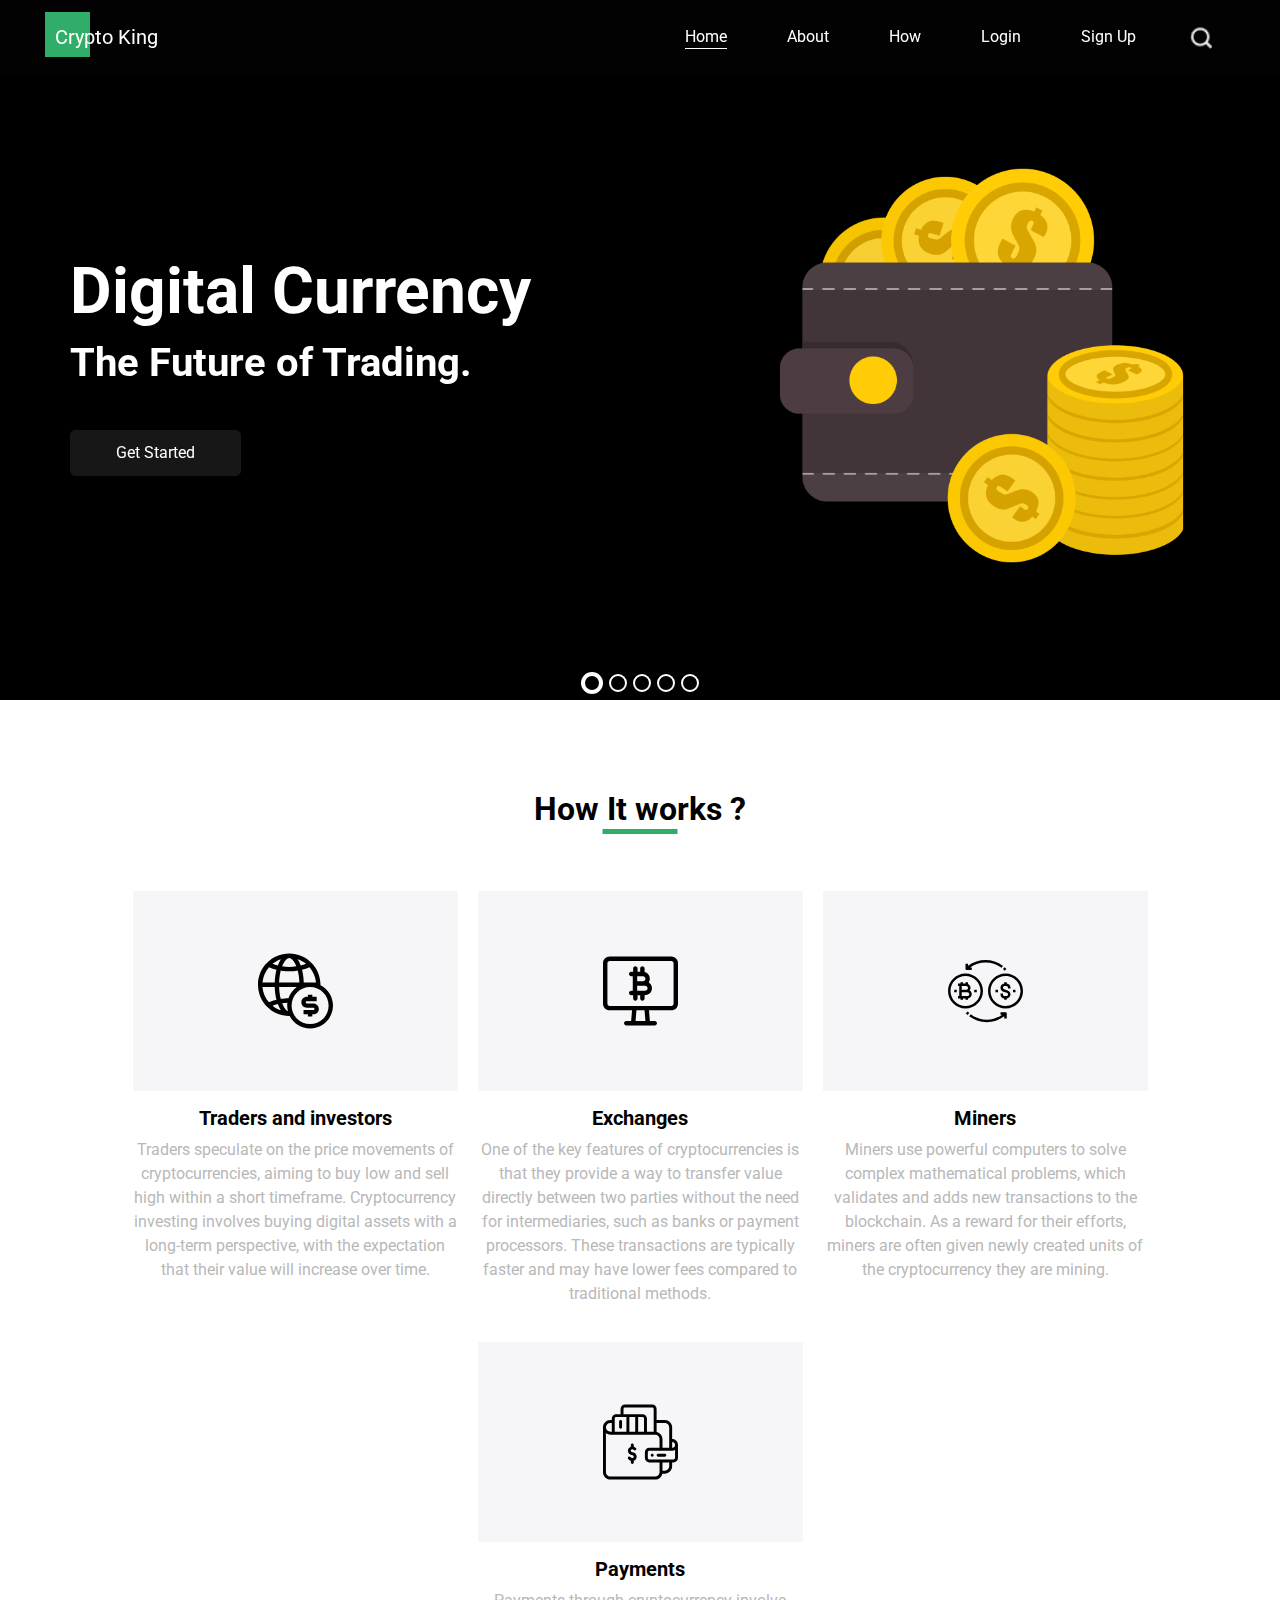
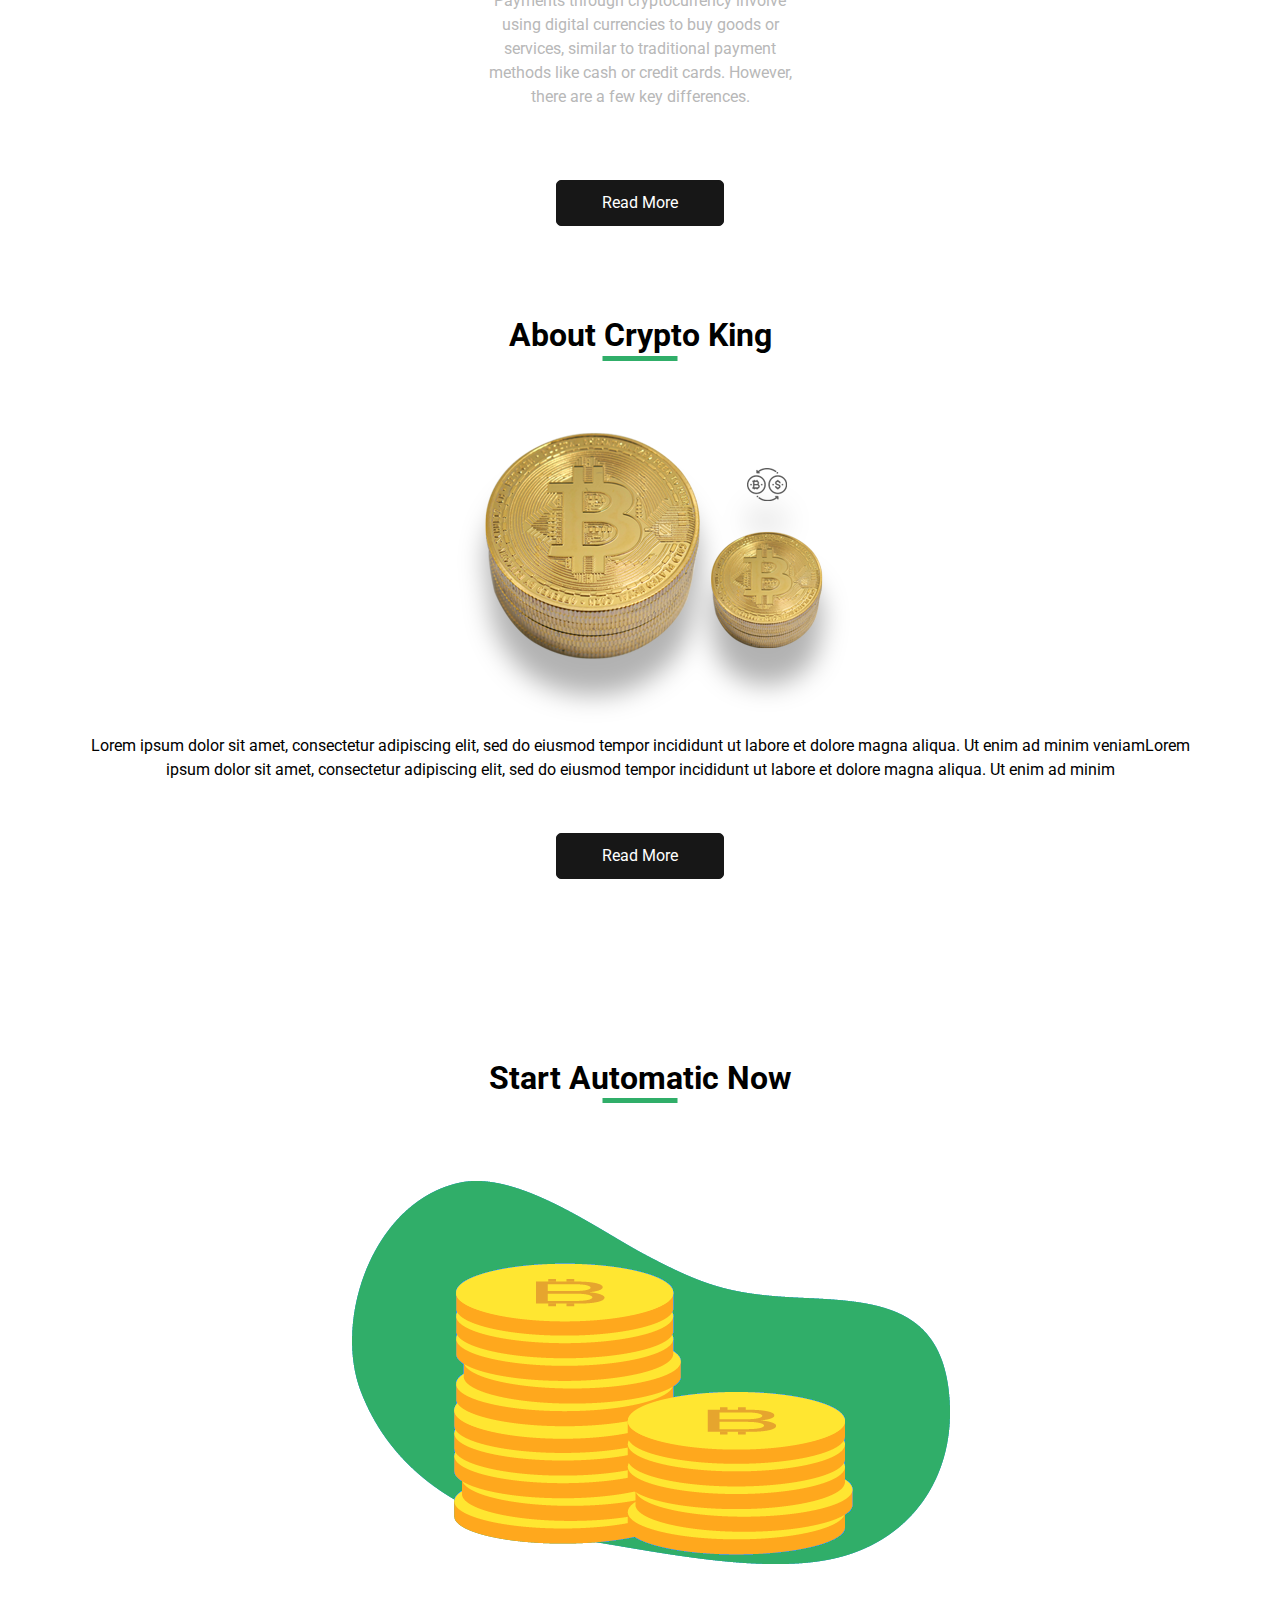
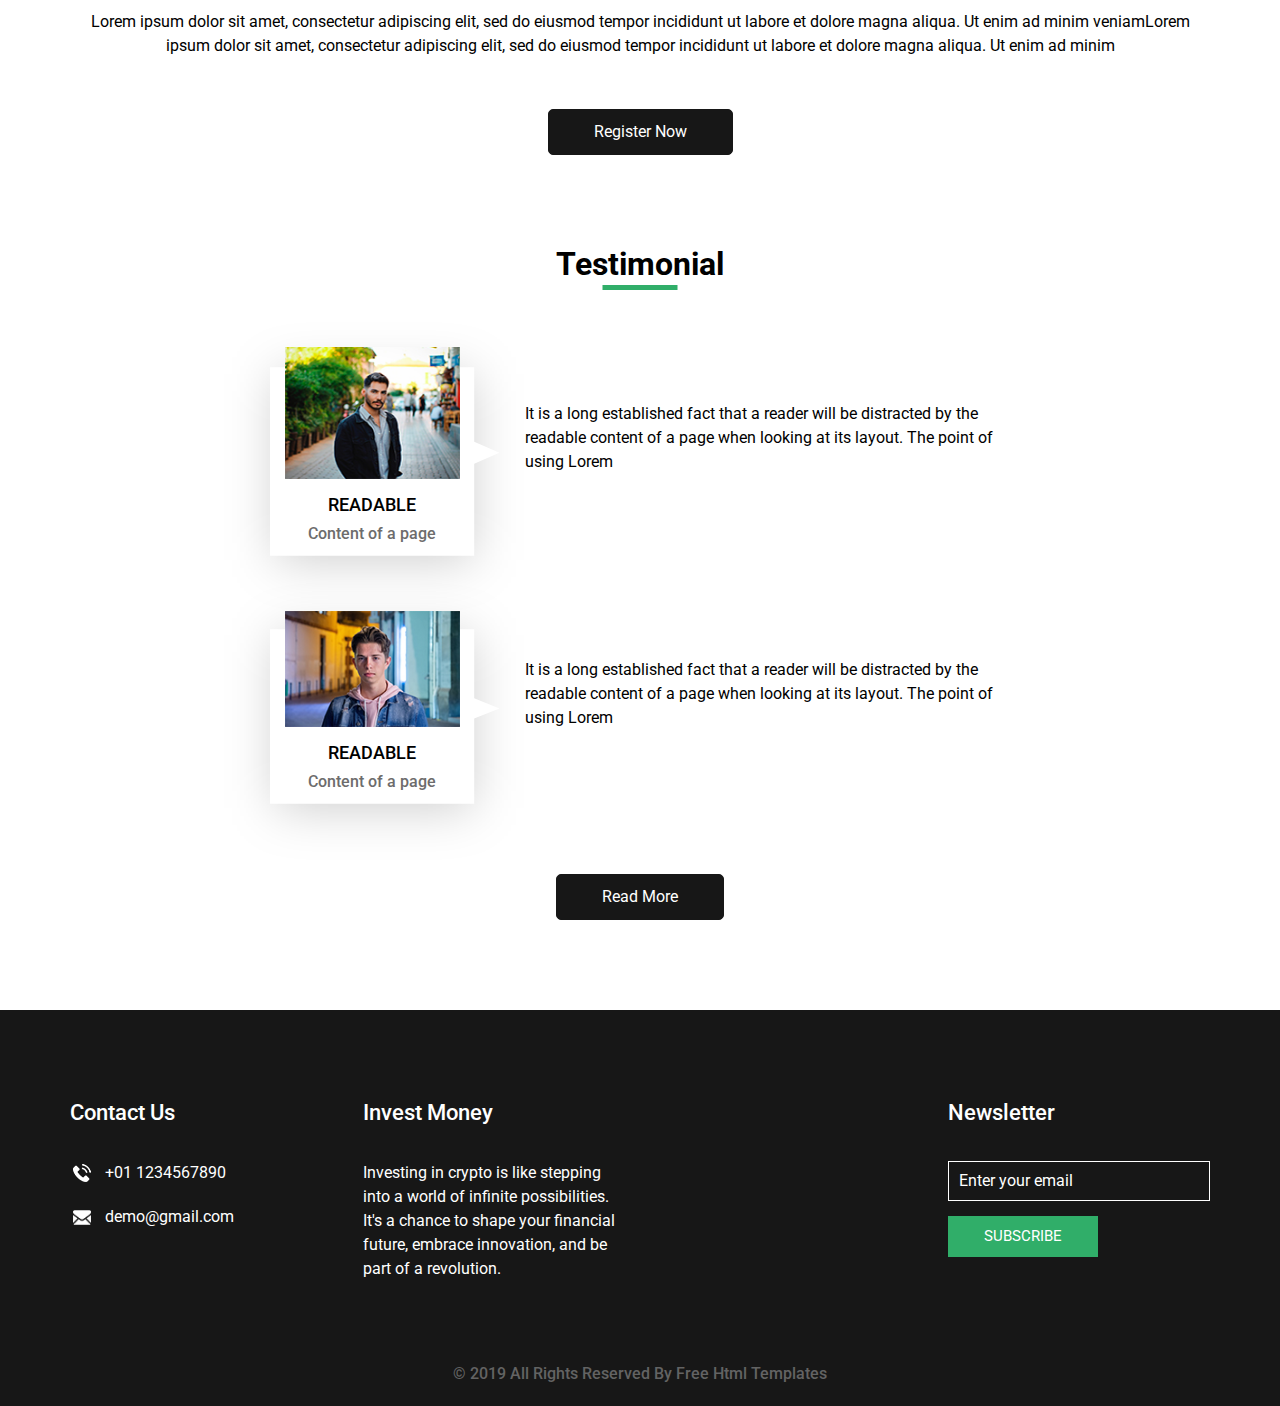
<file: index.html>
<!DOCTYPE html>
<html>

<head>
  <!-- Basic -->
  <meta charset="utf-8" />
  <meta http-equiv="X-UA-Compatible" content="IE=edge" />
  <!-- Mobile Metas -->
  <meta name="viewport" content="width=device-width, initial-scale=1, shrink-to-fit=no" />
  <!-- Site Metas -->
  <meta name="keywords" content="" />
  <meta name="description" content="" />
  <meta name="author" content="" />

  <title>Crypto King</title>

  <!-- slider stylesheet -->
  <!-- slider stylesheet -->
  <link rel="stylesheet" type="text/css"
    href="https://cdnjs.cloudflare.com/ajax/libs/OwlCarousel2/2.3.4/assets/owl.carousel.min.css" />

  <!-- bootstrap core css -->
  <link rel="stylesheet" type="text/css" href="css/bootstrap.css" />

  <!-- fonts style -->
  <link href="https://fonts.googleapis.com/css?family=Roboto:400,700&display=swap" rel="stylesheet" />
  <!-- Custom styles for this template -->
  <link href="css/style.css" rel="stylesheet" />
  <!-- responsive style -->
  <link href="css/responsive.css" rel="stylesheet" />
  <style>
    canvas {
    display: block;
    position:absolute;
    top:0;
    left:10;
    margin-top: -250px;
    }</style>
</head>

<body>
    <canvas id="canvas">Canvas is not supported in your browser.</canvas>
    <canvas id="canvas2">Canvas is not supported in your browser.</canvas>
  <div class="hero_area">
    <!-- header section strats -->
    <header class="header_section">
      <div class="container-fluid">
        <nav class="navbar navbar-expand-lg custom_nav-container ">
          <a class="navbar-brand" href="index.html">
            <span>
              Crypto King
            </span>
          </a>
          <button class="navbar-toggler" type="button" data-toggle="collapse" data-target="#navbarSupportedContent"
            aria-controls="navbarSupportedContent" aria-expanded="false" aria-label="Toggle navigation">
            <span class="navbar-toggler-icon"></span>
          </button>

          <div class="collapse navbar-collapse" id="navbarSupportedContent">
            <div class="d-flex ml-auto flex-column flex-lg-row align-items-center">
              <ul class="navbar-nav  ">
                <li class="nav-item active">
                  <a class="nav-link" href="index.html">Home <span class="sr-only">(current)</span></a>
                </li>
                <li class="nav-item ">
                  <a class="nav-link" href="about.html"> About </a>
                </li>
                <li class="nav-item">
                  <a class="nav-link" href="how.html"> How </a>
                </li>
                <li class="nav-item">
                  <a class="nav-link" href="login.html"> Login</a>
                </li>
                <li class="nav-item">
                  <a class="nav-link" href="signup.html"> Sign Up</a>
                </li>
              </ul>
              <div class="user_option">
                <form class="form-inline my-2 my-lg-0 ml-0 ml-lg-4 mb-3 mb-lg-0">
                  <button class="btn  my-2 my-sm-0 nav_search-btn" type="submit"></button>
                </form>
              </div>
            </div>
          </div>
        </nav>
      </div>
    </header>
    <!-- end header section -->
    <!-- slider section -->
    <section class=" slider_section position-relative">
      <div id="carouselExampleIndicators" class="carousel slide" data-ride="carousel">
        <ol class="carousel-indicators">
          <li data-target="#carouselExampleIndicators" data-slide-to="0" class="active"></li>
          <li data-target="#carouselExampleIndicators" data-slide-to="1"></li>
          <li data-target="#carouselExampleIndicators" data-slide-to="2"></li>
          <li data-target="#carouselExampleIndicators" data-slide-to="3"></li>
          <li data-target="#carouselExampleIndicators" data-slide-to="4"></li>
        </ol>
      <div class="carousel-inner">
          <div class="carousel-item active">
            <div class="container">
              <div class="box">
                <div class="row">
                  <div class="col-md-7">
                    <div class="detail-box">
                      <div>
                        <h1>
                          Digital Currency
                        </h1>
                        <h2>
                          The Future of Trading.
                        </h2>
                        <div class="">
                          <a href="">
                            Get Started
                          </a>
                        </div>
                      </div>
                    </div>
                  </div>
                  <div class="col-md-5">
                    <div class="img-box">
                      <img src="images/pngwing.com.png" alt="" />
                    </div>
                  </div>
                </div>
              </div>
            </div>
          </div>
          <div class="carousel-item">
            <div class="container">
              <div class="box">
                <div class="row">
                  <div class="col-md-7">
                    <div class="detail-box">
                      <div>
                        <h1>
                          Digital Currency
                        </h1>
                        <h2>
                          Is Here.
                        </h2>
                        <div class="">
                          <a href="">
                            Get Started
                          </a>
                        </div>
                      </div>
                    </div>
                  </div>
                  <div class="col-md-5">
  <img src="images/slider-img.png" alt="" />
                  </div>
                </div>
              </div>
            </div>
          </div>
          <div class="carousel-item">
            <div class="container">
              <div class="box">
                <div class="row">
                  <div class="col-md-7">
                    <div class="detail-box">
                      <div>
                        <h1>
                          Digital Currency
                        </h1>
                        <h2>
                          Follow Or Lead!
                        </h2>
                        <div class="">
                          <a href="">
                            Get Started
                          </a>
                        </div>
                      </div>
                    </div>
                  </div>
                  <div class="col-md-5">
                    <div class="img-box">
                      <img src="images/slider-img.png" alt="" />
                    </div>
                  </div>
                </div>
              </div>
            </div>
          </div>
          <div class="carousel-item">
            <div class="container">
              <div class="box">
                <div class="row">
                  <div class="col-md-7">
                    <div class="detail-box">
                      <div>
                        <h1>
                          Digital Currency
                        </h1>
                        <h2>
                          The choise is in your hands.
                        </h2>
                        <div class="">
                          <a href="">
                            Get Started
                          </a>
                        </div>
                      </div>
                    </div>
                  </div>
                  <div class="col-md-5">
                    <div class="img-box">
                      <img src="images/slider-img.png" alt="" />
                    </div>
                  </div>
                </div>
              </div>
            </div>
          </div>
          <div class="carousel-item">
            <div class="container">
              <div class="box">
                <div class="row">
                  <div class="col-md-7">
                    <div class="detail-box">
                      <div>
                        <h1>
                          Digital Currency
                        </h1>
                        <h2>
                          The Future of Trading.
                        </h2>
                        <div class="">
                          <a href="">
                            Get Started
                          </a>
                        </div>
                      </div>
                    </div>
                  </div>
                  <div class="col-md-5">
                    <div class="img-box">
                      <img src="images/slider-img.png" alt="" />
                    </div>
                  </div>
                </div>
              </div>
            </div>
          </div>
        </div>
      </div>
    </section>
    <!-- end slider section -->
  </div>

  <!-- how section -->
  <section class="how_section layout_padding">
    <div class="heading_container">
      <h2>
        How It works ?
      </h2>
    </div>
    <div class="how_container">
      <div class="box">
        <div class="img-box">
          <svg xmlns="http://www.w3.org/2000/svg" xmlns:xlink="http://www.w3.org/1999/xlink" version="1.1" id="Capa_1"
            x="0px" y="0px" viewBox="0 0 512 512" style="enable-background:new 0 0 512 512;" xml:space="preserve"
            width="512" height="512">
            <g>
              <path
                d="M426.674,216.389c-0.002-1.379-0.004-2.631-0.004-3.059C426.67,95.51,331.15,0,213.33,0C95.51,0,0,95.51,0,213.33   s95.51,213.34,213.33,213.34c0.321,0,1.527,0.001,3.058,0.003C242.249,477.32,294.917,512,355.688,512   C442.017,512,512,442.017,512,355.688C512,294.918,477.321,242.25,426.674,216.389z M312.565,198.33   c-1.021-31.76-5.29-61.603-12.102-88.021c17.098-4.457,34.222-10.236,51.219-17.272c25.82,29.599,41.23,66.198,44.375,105.293    M327.876,70.176c-12.086,4.518-24.203,8.335-36.289,11.434c-5.954-16.226-12.985-30.55-20.86-42.488   C291.374,45.902,310.688,56.37,327.876,70.176z M170.18,75.197c12.987-27.821,29.523-45.104,43.155-45.104   s30.168,17.283,43.156,45.104c1.876,4.02,3.658,8.231,5.352,12.597c-32.186,5.123-64.813,5.124-97.014,0   C166.522,83.428,168.303,79.217,170.18,75.197z M213.341,121.646c18.139,0,36.28-1.463,54.288-4.389   c1.152-0.187,2.306-0.39,3.46-0.589c6.475,24.82,10.438,52.799,11.458,81.662H144.124c1.019-28.864,4.982-56.845,11.458-81.665   c1.152,0.199,2.303,0.405,3.454,0.591C177.056,120.183,195.197,121.646,213.341,121.646z M155.945,39.119   c-7.877,11.939-14.909,26.266-20.864,42.494c-12.079-3.098-24.192-6.921-36.286-11.441   C115.981,56.366,135.297,45.897,155.945,39.119z M74.986,93.039c17.018,7.041,34.136,12.804,51.224,17.259   c-6.813,26.421-11.083,56.267-12.105,88.032H30.612C33.758,159.236,49.167,122.638,74.986,93.039z M30.612,228.33h83.501   c1.041,31.763,5.339,61.594,12.171,87.999c-0.001,0-0.003,0.001-0.004,0.001c-17.117,4.459-34.264,10.238-51.301,17.297   C49.165,304.022,33.758,267.423,30.612,228.33z M98.781,356.482c12.133-4.536,24.286-8.364,36.399-11.472   c0.003-0.001,0.006-0.001,0.009-0.002c5.997,16.291,13.073,30.673,21.009,42.623C135.448,380.853,116.042,370.35,98.781,356.482z    M155.65,309.96c-6.492-24.801-10.476-52.77-11.515-81.63l120.683,0.162c-26.274,18.804-46.479,45.544-57.11,76.719   c-15.447,0.469-34.298,1.859-48.668,4.189C157.91,309.58,156.78,309.77,155.65,309.96z M170.18,351.178   c-1.839-3.939-3.59-8.056-5.253-12.327c0.001,0,0.002,0,0.003,0c10.132-1.608,24.351-2.703,35.732-3.296   c-0.848,6.592-1.287,13.311-1.287,20.134c0,13.254,1.656,26.121,4.761,38.41C192.872,388.206,180.159,372.554,170.18,351.178z    M445.004,445.004C421.147,468.861,389.427,482,355.688,482s-65.459-13.139-89.316-36.996   c-23.857-23.857-36.996-55.577-36.996-89.316s13.139-65.459,36.996-89.316c23.857-23.857,55.577-36.996,89.316-36.996   s65.459,13.139,89.316,36.996C468.861,290.228,482,321.948,482,355.688S468.861,421.147,445.004,445.004z" />
              <path
                d="M378.022,340.686h-44.67c-4.032,0-7.439-3.407-7.439-7.439s3.407-7.439,7.439-7.439h67.109v-30h-29.704V281.26h-30.001   v14.548h-7.405c-20.645,0-37.439,16.795-37.439,37.439s16.795,37.439,37.439,37.439h44.67c4.032,0,7.439,3.407,7.439,7.439   s-3.407,7.439-7.44,7.439l-67.109,0.003l0.002,30l29.844-0.001v14.466h30v-14.467l7.264,0c20.645,0,37.439-16.795,37.439-37.439   S398.667,340.686,378.022,340.686z" />
            </g>
          </svg>
        </div>
        <div class="detail-box">
          <h5>
            Traders and investors
          </h5>
          <p>
	 Traders speculate on the price movements of cryptocurrencies, aiming to buy low and sell high within a short timeframe. Cryptocurrency investing involves buying digital assets with a long-term perspective, with the expectation that their value will increase over time.
          </p>
        </div>
      </div>
      <div class="box">
        <div class="img-box">
          <svg id="Capa_1" enable-background="new 0 0 510 510" height="512" viewBox="0 0 510 510" width="512"
            xmlns="http://www.w3.org/2000/svg">
            <path
              d="m465 21.125h-420c-24.813 0-45 20.187-45 45v275.5c0 24.813 20.187 45 45 45h152.393l-6.049 72.25h-33.344c-8.284 0-15 6.716-15 15s6.716 15 15 15h194c8.284 0 15-6.716 15-15s-6.716-15-15-15h-33.343l-6.049-72.25h152.392c24.813 0 45-20.187 45-45v-275.5c0-24.813-20.187-45-45-45zm-176.448 437.745h-67.104l6.049-72.245h55.006zm191.448-117.245c0 8.271-6.729 15-15 15h-420c-8.271 0-15-6.729-15-15v-275.5c0-8.271 6.729-15 15-15h420c8.271 0 15 6.729 15 15z" />
            <path
              d="m311.575 196.458c16.753-27.055 2.261-62.848-28.771-70.554v-24.112c0-8.284-6.716-15-15-15s-15 6.716-15 15v22.719h-17.754v-22.719c0-8.284-6.716-15-15-15s-15 6.716-15 15v22.719h-13.203c-8.284 0-15 6.716-15 15s6.716 15 15 15h10.607v98.729h-10.607c-8.284 0-15 6.716-15 15s6.716 15 15 15h13.203v22.719c0 8.284 6.716 15 15 15s15-6.716 15-15v-22.719h17.754v22.719c0 8.284 6.716 15 15 15s15-6.716 15-15v-22.719c53.06-.001 66.703-62.171 28.771-86.782zm-22.956-24.765c0 9.474-7.708 17.182-17.182 17.182h-38.983v-34.364h38.983c9.474 0 17.182 7.708 17.182 17.182zm-2.648 81.546h-53.517v-34.364h53.517c9.475 0 17.183 7.708 17.183 17.182s-7.709 17.182-17.183 17.182z" />
          </svg>
        </div>
        <div class="detail-box">
          <h5>
            Exchanges

          </h5>
          <p>
            One of the key features of cryptocurrencies is that they provide a way to transfer value directly between two parties without the need for intermediaries, such as banks or payment processors. These transactions are typically faster and may have lower fees compared to traditional methods.
          </p>
        </div>
      </div>
      <div class="box">
        <div class="img-box">
          <svg height="480pt" viewBox="0 -40 480 479" width="480pt" xmlns="http://www.w3.org/2000/svg">
            <path
              d="m112 311.707031c61.855469 0 112-50.144531 112-112s-50.144531-112-112-112-112 50.144531-112 112c.0664062 61.828125 50.171875 111.933594 112 112zm0-208c53.019531 0 96 42.980469 96 96s-42.980469 96-96 96-96-42.980469-96-96c.058594-52.996093 43.003906-95.941406 96-96zm0 0" />
            <path
              d="m256 199.707031c0 61.855469 50.144531 112 112 112s112-50.144531 112-112-50.144531-112-112-112c-61.828125.066407-111.933594 50.171875-112 112zm208 0c0 53.019531-42.980469 96-96 96s-96-42.980469-96-96 42.980469-96 96-96c52.996094.058594 95.941406 43.003907 96 96zm0 0" />
            <path
              d="m120 64.507812h32v-16h-10.398438c60.222657-43.734374 142.070313-42.535156 200.984376 2.953126l9.78125-12.664063c-66.074219-50.957031-158.164063-51.074219-224.367188-.28125v-14.007813h-16v32c0 4.417969 3.582031 8 8 8zm0 0" />
            <path
              d="m362.175781 69.195312 11.648438-10.976562c-3.65625-3.871094-7.527344-7.632812-11.503907-11.199219l-10.640624 12c3.632812 3.207031 7.160156 6.640625 10.496093 10.175781zm0 0" />
            <path
              d="m114.175781 341.195312c3.65625 3.871094 7.527344 7.632813 11.503907 11.199219l10.640624-11.960937c-3.632812-3.199219-7.160156-6.65625-10.496093-10.191406zm0 0" />
            <path
              d="m145.40625 347.957031-9.78125 12.664063c66.074219 50.957031 158.171875 51.074218 224.375.277344v14.007812h16v-32c0-4.417969-3.582031-8-8-8h-32v16h10.398438c-60.222657 43.734375-142.070313 42.535156-200.984376-2.949219zm0 0" />
            <path
              d="m80 255.707031h16v-8h16v8h16v-8.40625c11.644531-1.621093 21.019531-10.382812 23.417969-21.894531 2.398437-11.511719-2.691407-23.289062-12.722657-29.425781 4.871094-6.703125 6.492188-15.230469 4.421876-23.253907-2.066407-8.023437-7.613282-14.699218-15.117188-18.210937v-10.808594h-16v8h-16v-8h-16v8h-16v16h8v64h-8v16h16zm8-88h28c6.628906 0 12 5.371094 12 12 0 6.628907-5.371094 12-12 12h-28zm36 64h-36v-24h36c6.628906 0 12 5.371094 12 12 0 6.628907-5.371094 12-12 12zm0 0" />
            <path d="m168 191.707031h16v16h-16zm0 0" />
            <path d="m40 191.707031h16v16h-16zm0 0" />
            <path d="m304 191.707031h16v16h-16zm0 0" />
            <path d="m416 191.707031h16v16h-16zm0 0" />
            <path
              d="m360 143.707031v8.265625c-12.488281 1.179688-22.4375 10.957032-23.84375 23.421875-1.40625 12.464844 6.117188 24.210938 18.027344 28.144531l22.570312 7.519532c4.9375 1.632812 7.957032 6.613281 7.128906 11.75-.832031 5.136718-5.273437 8.90625-10.476562 8.898437h-10.8125c-5.851562-.007812-10.589844-4.75-10.59375-10.601562v-5.398438h-16v5.398438c.042969 13.644531 10.421875 25.03125 24 26.335937v8.265625h16v-8.265625c12.488281-1.179687 22.4375-10.953125 23.84375-23.421875 1.40625-12.464843-6.117188-24.210937-18.027344-28.144531l-22.570312-7.519531c-4.9375-1.632813-7.957032-6.613281-7.128906-11.75.832031-5.136719 5.273437-8.90625 10.476562-8.898438h10.8125c5.851562.007813 10.589844 4.75 10.59375 10.601563v5.398437h16v-5.398437c-.042969-13.644532-10.421875-25.03125-24-26.335938v-8.265625zm0 0" />
          </svg>
        </div>
        <div class="detail-box">
          <h5>
            Miners
          </h5>
          <p>
            Miners use powerful computers to solve complex mathematical problems, which validates and adds new transactions to the blockchain. As a reward for their efforts, miners are often given newly created units of the cryptocurrency they are mining.
          </p>
        </div>
      </div>
      <div class="box">
        <div class="img-box">
          <svg viewBox="0 0 512 512" xmlns="http://www.w3.org/2000/svg">
            <path
              d="m336 336c-5.519531 0-10 4.480469-10 10s4.480469 10 10 10 10-4.480469 10-10-4.480469-10-10-10zm0 0" />
            <path
              d="m200 326c-5.515625 0-10-4.484375-10-10s4.484375-10 10-10c3.542969 0 7.28125 1.808594 10.816406 5.226562 3.96875 3.839844 10.300782 3.738282 14.140625-.234374 3.839844-3.96875 3.734375-10.296876-.234375-14.136719-5.074218-4.914063-10.152344-7.691407-14.722656-9.207031v-11.648438c0-5.523438-4.476562-10-10-10s-10 4.476562-10 10v11.71875c-11.640625 4.128906-20 15.246094-20 28.28125 0 16.542969 13.457031 30 30 30 5.511719 0 10 4.484375 10 10s-4.488281 10-10 10c-4.273438 0-8.886719-2.6875-12.988281-7.566406-3.550781-4.226563-9.859375-4.773438-14.085938-1.21875-4.230469 3.554687-4.773437 9.863281-1.222656 14.089844 5.347656 6.359374 11.632813 10.789062 18.296875 13.023437v11.671875c0 5.523438 4.476562 10 10 10s10-4.476562 10-10v-11.71875c11.636719-4.128906 20-15.246094 20-28.28125 0-16.542969-13.457031-30-30-30zm0 0" />
            <path
              d="m120 166c5.523438 0 10-4.476562 10-10v-40c0-5.523438-4.476562-10-10-10s-10 4.476562-10 10v40c0 5.523438 4.476562 10 10 10zm0 0" />
            <path
              d="m472 236v-80c0-27.570312-22.429688-50-50-50h-56v-76c0-16.542969-13.457031-30-30-30h-186c-16.542969 0-30 13.457031-30 30v36h-30c-16.542969 0-30 13.457031-30 30v10h-10c-27.570312 0-50 22.429688-50 50v306c0 27.570312 22.429688 50 50 50h306c24.144531 0 44.347656-17.203125 48.992188-40h17.007812c27.570312 0 50-22.429688 50-50v-26h10c16.542969 0 30-13.457031 30-30v-90c0-22.054688-17.945312-40-40-40zm20 40c0 11.046875-8.953125 20-20 20v-40c11.027344 0 20 8.972656 20 20zm-70-150c16.542969 0 30 13.457031 30 30v140h-46v-60c0-24.144531-17.203125-44.347656-40-48.992188v-61.007812zm-282-96c0-5.515625 4.484375-10 10-10h186c5.515625 0 10 4.484375 10 10v156h-46v-90c0-16.542969-13.457031-30-30-30h-130zm100 156v-100h30c5.515625 0 10 4.484375 10 10v90zm-60 0v-100h40v100zm-100-90c0-5.515625 4.484375-10 10-10h70v100h-80zm-30 30h10v60h-7.859375c-16.527344 0-32.140625-11.96875-32.140625-30 0-16.542969 13.457031-30 30-30zm306 366h-306c-16.542969 0-30-13.457031-30-30v-266.617188c8.941406 6.660157 20.171875 10.617188 32.140625 10.617188h303.859375c16.542969 0 30 13.457031 30 30v60h-70c-16.542969 0-30 13.457031-30 30v40c0 16.542969 13.457031 30 30 30h70v66c0 16.542969-13.457031 30-30 30zm96-70c0 16.542969-13.457031 30-30 30h-16v-56h46zm30-46h-166c-5.515625 0-10-4.484375-10-10v-40c0-5.515625 4.484375-10 10-10h156c7.136719 0 13.984375-1.867188 20-5.355469v55.355469c0 5.515625-4.484375 10-10 10zm0 0" />
            <path
              d="m422 336h-46c-5.523438 0-10 4.476562-10 10s4.476562 10 10 10h46c5.523438 0 10-4.476562 10-10s-4.476562-10-10-10zm0 0" />
          </svg>
        </div>
        <div class="detail-box">
          <h5>
            Payments
          </h5>
          <p>
            Payments through cryptocurrency involve using digital currencies to buy goods or services, similar to traditional payment methods like cash or credit cards. However, there are a few key differences.
          </p>
        </div>
      </div>
    </div>
    <div class="btn-box">
      <a href="">
        Read More
      </a>
    </div>
  </section>
  <!-- end how section -->

  <!-- about section -->

  <section class="about_section layout_padding-bottom">
    <div class="container">
      <div class="heading_container">
        <h2>
          About Crypto King
        </h2>
      </div>
      <div class="box">
        <div class="img-box">
          <img src="images/about-img.png" alt="">
        </div>
        <div class="detail-box">
          <p>
            Lorem ipsum dolor sit amet, consectetur adipiscing elit, sed do eiusmod tempor incididunt ut labore et
            dolore magna aliqua. Ut enim ad minim veniamLorem ipsum dolor sit amet, consectetur adipiscing elit, sed do
            eiusmod tempor incididunt ut labore
            et dolore magna aliqua. Ut enim ad minim
          </p>
          <div class="btn-box">
            <a href="">
              Read More
            </a>
          </div>
        </div>
      </div>
    </div>
  </section>
  <!-- end about section -->

  <!-- app section -->


  <!-- end app section -->


  <!-- auto section -->

  <section class="auto_section layout_padding">
    <div class="container">
      <div class="heading_container">
        <h2>
          Start Automatic Now
        </h2>
      </div>
      <div class="box">
        <div class="img-box">
          <img src="images/auto-img.png" alt="">
        </div>
        <div class="detail-box">
          <p>
            Lorem ipsum dolor sit amet, consectetur adipiscing elit, sed do eiusmod tempor incididunt ut labore et
            dolore magna aliqua. Ut enim ad minim veniamLorem ipsum dolor sit amet, consectetur adipiscing elit, sed do
            eiusmod tempor incididunt ut labore
            et dolore magna aliqua. Ut enim ad minim
          </p>
          <div class="btn-box">
            <a href="">
              Register Now
            </a>
          </div>
        </div>
      </div>
    </div>
  </section>
  <!-- end auto section -->

  <!-- client section -->

  <section class="client_section layout_padding-bottom">
    <div class="container">
      <div class="heading_container">
        <h2>
          Testimonial
        </h2>
      </div>
      <div class="box">
        <div class="b-1">
          <div class="client_id">
            <div class="img-box">
              <img src="images/client-1.jpg" alt="">
            </div>
            <div class="name">
              <h5>
                Readable
              </h5>
              <h6>
                Content of a page
              </h6>
            </div>
          </div>
        </div>
        <div class="client_detail">
          <p>
            It is a long established fact that a reader will be distracted by the readable content of a page when
            looking at its layout. The point of using Lorem
          </p>
        </div>
      </div>
      <div class="box">
        <div class="client_id">
          <div class="img-box">
            <img src="images/client-2.jpg" alt="">
          </div>
          <div class="name">
            <h5>
              Readable
            </h5>
            <h6>
              Content of a page
            </h6>
          </div>
        </div>
        <div class="client_detail">
          <p>
            It is a long established fact that a reader will be distracted by the readable content of a page when
            looking at its layout. The point of using Lorem
          </p>
        </div>
      </div>
      <div class="btn-box">
        <a href="">
          Read More
        </a>
      </div>
    </div>
  </section>


  <!-- end client section -->

  <!-- info section -->
  <section class="info_section layout_padding">
    <div class="container">
      <div class="row">
        <div class="col-md-3">
          <div class="info_contact">
            
            <h5>
              Contact Us
            </h5>
            <div>
              <div class="img-box">
                <img src="images/phone.png" width="18px" alt="" />
              </div>
              <p>
                +01 1234567890
              </p>
            </div>
            <div>
              <div class="img-box">
                <img src="images/envelope.png" width="18px" alt="" />
              </div>
              <p>
                demo@gmail.com
              </p>
            </div>
          </div>
        </div>
        <div class="col-md-3">
          <div class="info_info">
            <h5>
              Invest Money
            </h5>
            <p>
              Investing in crypto is like stepping into a world of infinite possibilities. It's a chance to shape your financial future, embrace innovation, and be part of a revolution. 
            </p>
          </div>
        </div>

        <div class="col-md-3">
          
        </div>
        <div class="col-md-3">
          <div class="info_form ">
            <h5>
              Newsletter
            </h5>
            <form action="">
              <input type="email" placeholder="Enter your email" />
              <button>
                Subscribe
              </button>
            </form>
          </div>
        </div>
      </div>
    </div>
  </section>

  <!-- end info_section -->

  <!-- footer section -->
  <section class="container-fluid footer_section">
    <p>
      &copy; 2019 All Rights Reserved By
      <a href="https://html.design/">Free Html Templates</a>
    </p>
  </section>
  <!-- footer section -->

  <script type="text/javascript" src="js/jquery-3.4.1.min.js"></script>
  <script type="text/javascript" src="js/bootstrap.js"></script>
  <script type="text/javascript" src="https://cdnjs.cloudflare.com/ajax/libs/OwlCarousel2/2.3.4/owl.carousel.min.js">
  </script>
  <!-- owl carousel script 
    -->
  <script type="text/javascript">
    $(".owl-carousel").owlCarousel({
      loop: true,
      margin: 0,
      navText: [],
      center: true,
      autoplay: true,
      autoplayHoverPause: true,
      responsive: {
        0: {
          items: 1
        },
        1000: {
          items: 3
        }
      }
    });
  </script>
  <!-- end owl carousel script -->
</body>

</html>
</file>
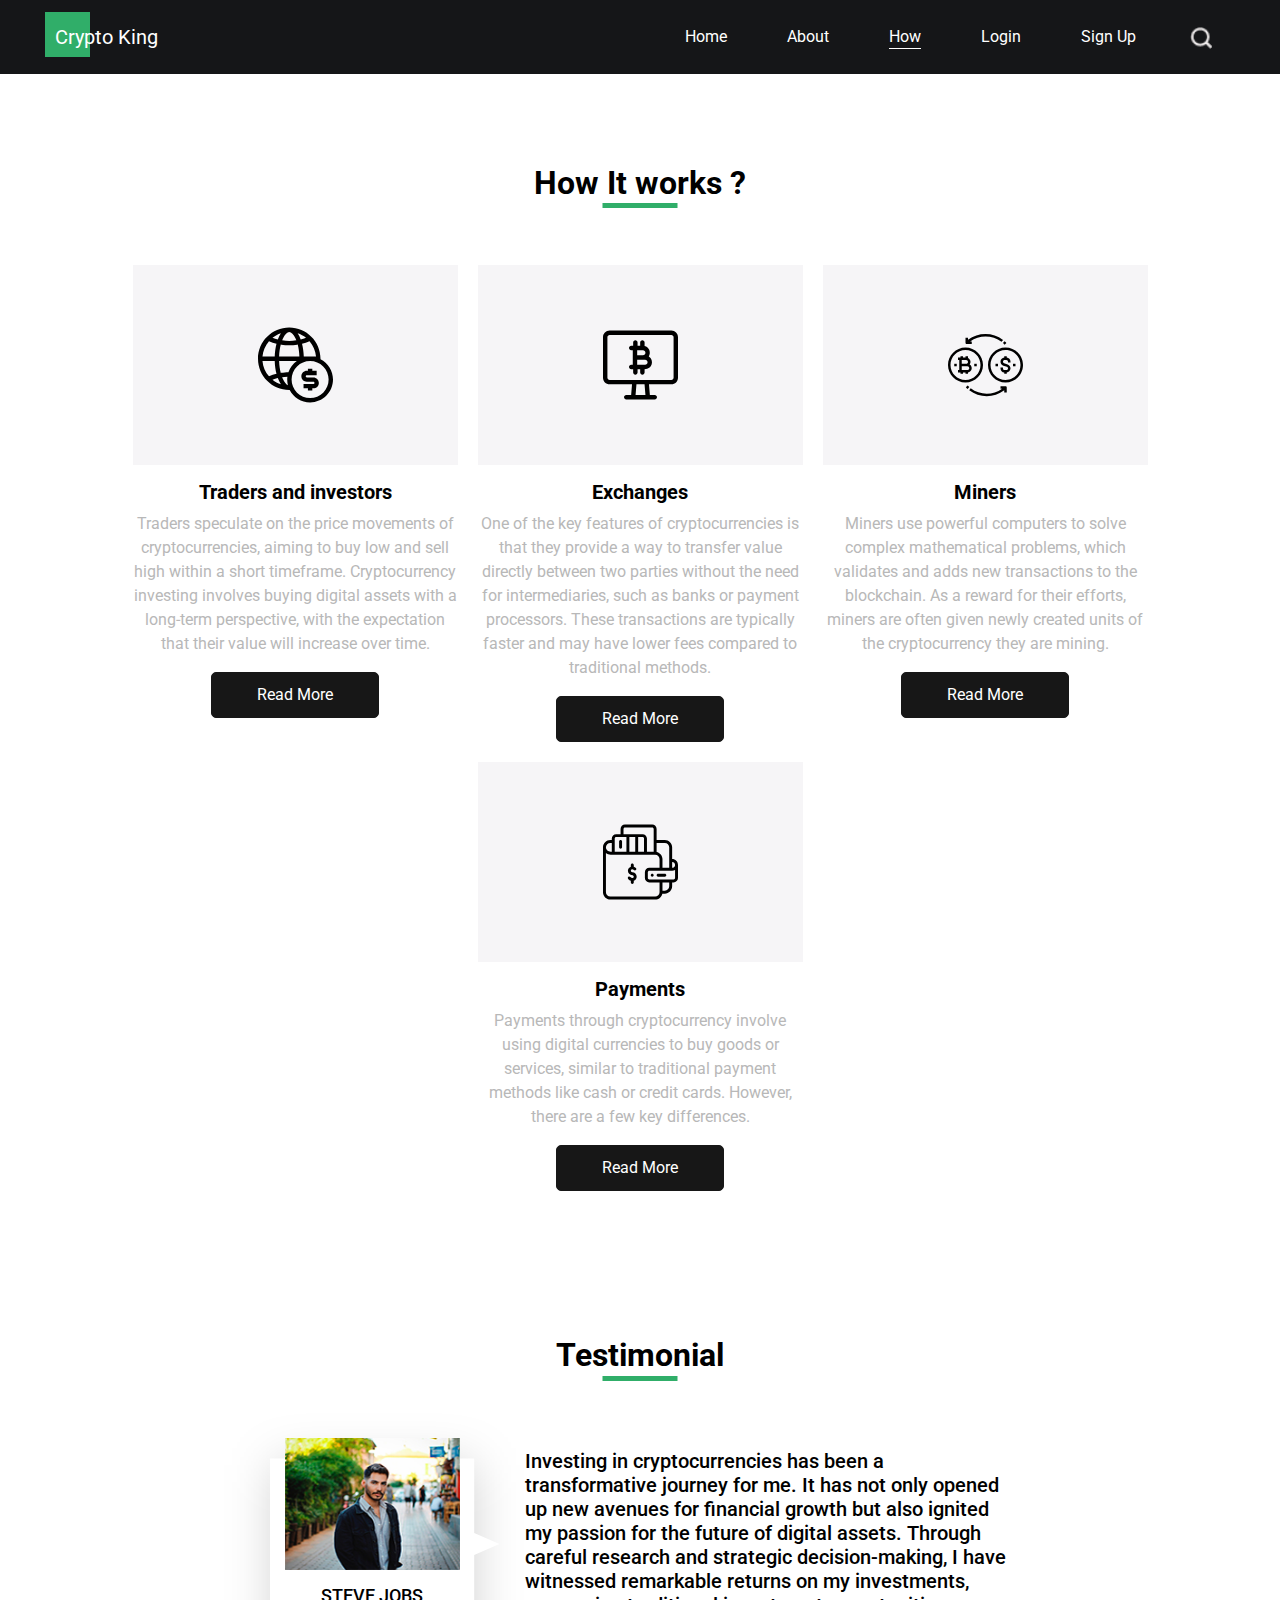
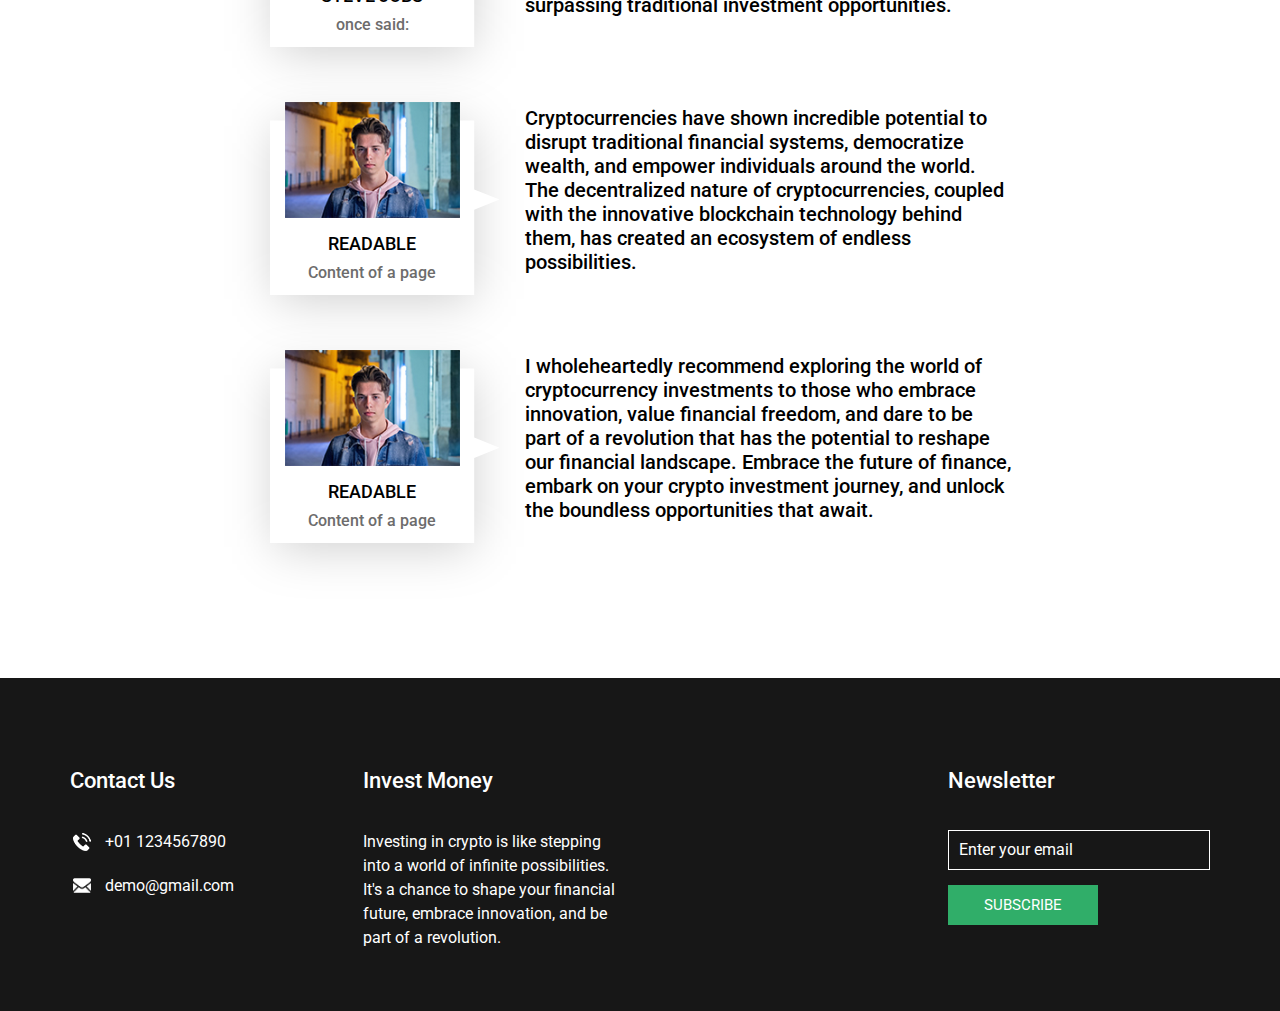
<file: how.html>
<!DOCTYPE html>
<html>

<head>
  <!-- Basic -->
  <meta charset="utf-8" />
  <meta http-equiv="X-UA-Compatible" content="IE=edge" />
  <!-- Mobile Metas -->
  <meta name="viewport" content="width=device-width, initial-scale=1, shrink-to-fit=no" />
  <!-- Site Metas -->
  <meta name="keywords" content="" />
  <meta name="description" content="" />
  <meta name="author" content="" />

  <title>Crypto King</title>

  <!-- slider stylesheet -->
  <!-- slider stylesheet -->
  <link rel="stylesheet" type="text/css"
    href="https://cdnjs.cloudflare.com/ajax/libs/OwlCarousel2/2.3.4/assets/owl.carousel.min.css" />

  <!-- bootstrap core css -->
  <link rel="stylesheet" type="text/css" href="css/bootstrap.css" />

  <!-- fonts style -->
  <link href="https://fonts.googleapis.com/css?family=Roboto:400,700&display=swap" rel="stylesheet" />
  <!-- Custom styles for this template -->
  <link href="css/style.css" rel="stylesheet" />
  <!-- responsive style -->
  <link href="css/responsive.css" rel="stylesheet" />
</head>

<body>
  <div class="hero_area2">
    <!-- header section strats -->
    <header class="header_section">
      <div class="container-fluid">
        <nav class="navbar navbar-expand-lg custom_nav-container ">
          <a class="navbar-brand" href="index.html">
            <span>
              Crypto King
            </span>
          </a>
          <button class="navbar-toggler" type="button" data-toggle="collapse" data-target="#navbarSupportedContent"
            aria-controls="navbarSupportedContent" aria-expanded="false" aria-label="Toggle navigation">
            <span class="navbar-toggler-icon"></span>
          </button>

          <div class="collapse navbar-collapse" id="navbarSupportedContent">
            <div class="d-flex ml-auto flex-column flex-lg-row align-items-center">
              <ul class="navbar-nav  ">
                <li class="nav-item ">
                  <a class="nav-link" href="index.html">Home <span class="sr-only">(current)</span></a>
                </li>
                <li class="nav-item ">
                  <a class="nav-link" href="about.html"> About </a>
                </li>
                <li class="nav-item active">
                  <a class="nav-link" href="how.html"> How </a>
                </li>
                <li class="nav-item">
                    <a class="nav-link" href="login.html"> Login</a>
                </li>
                <li class="nav-item">
                  <a class="nav-link" href="signup.html"> Sign Up</a>
                </li>
              </ul>
              <div class="user_option">
                <form class="form-inline my-2 my-lg-0 ml-0 ml-lg-4 mb-3 mb-lg-0">
                  <button class="btn  my-2 my-sm-0 nav_search-btn" type="submit"></button>
                </form>
              </div>
            </div>
          </div>
        </nav>
      </div>
    </header>
    <!-- end header section -->

  </div>

  <!-- how section -->
  <section class="how_section layout_padding">
    <div class="heading_container">
      <h2>
        How It works ?
      </h2>
    </div>
    <div class="how_container">
      <div class="box">
        <div class="img-box">
          <svg xmlns="http://www.w3.org/2000/svg" xmlns:xlink="http://www.w3.org/1999/xlink" version="1.1" id="Capa_1"
            x="0px" y="0px" viewBox="0 0 512 512" style="enable-background:new 0 0 512 512;" xml:space="preserve"
            width="512" height="512">
            <g>
              <path
                d="M426.674,216.389c-0.002-1.379-0.004-2.631-0.004-3.059C426.67,95.51,331.15,0,213.33,0C95.51,0,0,95.51,0,213.33   s95.51,213.34,213.33,213.34c0.321,0,1.527,0.001,3.058,0.003C242.249,477.32,294.917,512,355.688,512   C442.017,512,512,442.017,512,355.688C512,294.918,477.321,242.25,426.674,216.389z M312.565,198.33   c-1.021-31.76-5.29-61.603-12.102-88.021c17.098-4.457,34.222-10.236,51.219-17.272c25.82,29.599,41.23,66.198,44.375,105.293    M327.876,70.176c-12.086,4.518-24.203,8.335-36.289,11.434c-5.954-16.226-12.985-30.55-20.86-42.488   C291.374,45.902,310.688,56.37,327.876,70.176z M170.18,75.197c12.987-27.821,29.523-45.104,43.155-45.104   s30.168,17.283,43.156,45.104c1.876,4.02,3.658,8.231,5.352,12.597c-32.186,5.123-64.813,5.124-97.014,0   C166.522,83.428,168.303,79.217,170.18,75.197z M213.341,121.646c18.139,0,36.28-1.463,54.288-4.389   c1.152-0.187,2.306-0.39,3.46-0.589c6.475,24.82,10.438,52.799,11.458,81.662H144.124c1.019-28.864,4.982-56.845,11.458-81.665   c1.152,0.199,2.303,0.405,3.454,0.591C177.056,120.183,195.197,121.646,213.341,121.646z M155.945,39.119   c-7.877,11.939-14.909,26.266-20.864,42.494c-12.079-3.098-24.192-6.921-36.286-11.441   C115.981,56.366,135.297,45.897,155.945,39.119z M74.986,93.039c17.018,7.041,34.136,12.804,51.224,17.259   c-6.813,26.421-11.083,56.267-12.105,88.032H30.612C33.758,159.236,49.167,122.638,74.986,93.039z M30.612,228.33h83.501   c1.041,31.763,5.339,61.594,12.171,87.999c-0.001,0-0.003,0.001-0.004,0.001c-17.117,4.459-34.264,10.238-51.301,17.297   C49.165,304.022,33.758,267.423,30.612,228.33z M98.781,356.482c12.133-4.536,24.286-8.364,36.399-11.472   c0.003-0.001,0.006-0.001,0.009-0.002c5.997,16.291,13.073,30.673,21.009,42.623C135.448,380.853,116.042,370.35,98.781,356.482z    M155.65,309.96c-6.492-24.801-10.476-52.77-11.515-81.63l120.683,0.162c-26.274,18.804-46.479,45.544-57.11,76.719   c-15.447,0.469-34.298,1.859-48.668,4.189C157.91,309.58,156.78,309.77,155.65,309.96z M170.18,351.178   c-1.839-3.939-3.59-8.056-5.253-12.327c0.001,0,0.002,0,0.003,0c10.132-1.608,24.351-2.703,35.732-3.296   c-0.848,6.592-1.287,13.311-1.287,20.134c0,13.254,1.656,26.121,4.761,38.41C192.872,388.206,180.159,372.554,170.18,351.178z    M445.004,445.004C421.147,468.861,389.427,482,355.688,482s-65.459-13.139-89.316-36.996   c-23.857-23.857-36.996-55.577-36.996-89.316s13.139-65.459,36.996-89.316c23.857-23.857,55.577-36.996,89.316-36.996   s65.459,13.139,89.316,36.996C468.861,290.228,482,321.948,482,355.688S468.861,421.147,445.004,445.004z" />
              <path
                d="M378.022,340.686h-44.67c-4.032,0-7.439-3.407-7.439-7.439s3.407-7.439,7.439-7.439h67.109v-30h-29.704V281.26h-30.001   v14.548h-7.405c-20.645,0-37.439,16.795-37.439,37.439s16.795,37.439,37.439,37.439h44.67c4.032,0,7.439,3.407,7.439,7.439   s-3.407,7.439-7.44,7.439l-67.109,0.003l0.002,30l29.844-0.001v14.466h30v-14.467l7.264,0c20.645,0,37.439-16.795,37.439-37.439   S398.667,340.686,378.022,340.686z" />
            </g>
          </svg>
        </div>
        <div class="detail-box">
          <h5>
            Traders and investors
          </h5>
          <p>
            Traders speculate on the price movements of cryptocurrencies, aiming to buy low and sell high within a short timeframe. 
            Cryptocurrency investing involves buying digital assets with a long-term perspective, with the expectation that their value will increase over time.
          </p>
        </div>
        <div class="btn-box">
          <a href="https://www.investopedia.com/articles/basics/07/trading_investing.asp" target="_blank" rel="noopener noreferrer">
            Read More
          </a>
        </div>
      </div>
      <div class="box">
        <div class="img-box">
          <svg id="Capa_1" enable-background="new 0 0 510 510" height="512" viewBox="0 0 510 510" width="512"
            xmlns="http://www.w3.org/2000/svg">
            <path
              d="m465 21.125h-420c-24.813 0-45 20.187-45 45v275.5c0 24.813 20.187 45 45 45h152.393l-6.049 72.25h-33.344c-8.284 0-15 6.716-15 15s6.716 15 15 15h194c8.284 0 15-6.716 15-15s-6.716-15-15-15h-33.343l-6.049-72.25h152.392c24.813 0 45-20.187 45-45v-275.5c0-24.813-20.187-45-45-45zm-176.448 437.745h-67.104l6.049-72.245h55.006zm191.448-117.245c0 8.271-6.729 15-15 15h-420c-8.271 0-15-6.729-15-15v-275.5c0-8.271 6.729-15 15-15h420c8.271 0 15 6.729 15 15z" />
            <path
              d="m311.575 196.458c16.753-27.055 2.261-62.848-28.771-70.554v-24.112c0-8.284-6.716-15-15-15s-15 6.716-15 15v22.719h-17.754v-22.719c0-8.284-6.716-15-15-15s-15 6.716-15 15v22.719h-13.203c-8.284 0-15 6.716-15 15s6.716 15 15 15h10.607v98.729h-10.607c-8.284 0-15 6.716-15 15s6.716 15 15 15h13.203v22.719c0 8.284 6.716 15 15 15s15-6.716 15-15v-22.719h17.754v22.719c0 8.284 6.716 15 15 15s15-6.716 15-15v-22.719c53.06-.001 66.703-62.171 28.771-86.782zm-22.956-24.765c0 9.474-7.708 17.182-17.182 17.182h-38.983v-34.364h38.983c9.474 0 17.182 7.708 17.182 17.182zm-2.648 81.546h-53.517v-34.364h53.517c9.475 0 17.183 7.708 17.183 17.182s-7.709 17.182-17.183 17.182z" />
          </svg>
        </div>
        <div class="detail-box">
          <h5>
            Exchanges

          </h5>
          <p>
            One of the key features of cryptocurrencies is that they provide a way to transfer value directly between two parties without the need for intermediaries, 
            such as banks or payment processors. These transactions are typically faster and may have lower fees compared to traditional methods.
          </p>
        </div>
        <div class="btn-box">
      <a href="https://en.wikipedia.org/wiki/Cryptocurrency_exchange" target="_blank" rel="noopener noreferrer">
        Read More
      </a>
    </div>
      </div>
      <div class="box">
        <div class="img-box">
          <svg height="480pt" viewBox="0 -40 480 479" width="480pt" xmlns="http://www.w3.org/2000/svg">
            <path
              d="m112 311.707031c61.855469 0 112-50.144531 112-112s-50.144531-112-112-112-112 50.144531-112 112c.0664062 61.828125 50.171875 111.933594 112 112zm0-208c53.019531 0 96 42.980469 96 96s-42.980469 96-96 96-96-42.980469-96-96c.058594-52.996093 43.003906-95.941406 96-96zm0 0" />
            <path
              d="m256 199.707031c0 61.855469 50.144531 112 112 112s112-50.144531 112-112-50.144531-112-112-112c-61.828125.066407-111.933594 50.171875-112 112zm208 0c0 53.019531-42.980469 96-96 96s-96-42.980469-96-96 42.980469-96 96-96c52.996094.058594 95.941406 43.003907 96 96zm0 0" />
            <path
              d="m120 64.507812h32v-16h-10.398438c60.222657-43.734374 142.070313-42.535156 200.984376 2.953126l9.78125-12.664063c-66.074219-50.957031-158.164063-51.074219-224.367188-.28125v-14.007813h-16v32c0 4.417969 3.582031 8 8 8zm0 0" />
            <path
              d="m362.175781 69.195312 11.648438-10.976562c-3.65625-3.871094-7.527344-7.632812-11.503907-11.199219l-10.640624 12c3.632812 3.207031 7.160156 6.640625 10.496093 10.175781zm0 0" />
            <path
              d="m114.175781 341.195312c3.65625 3.871094 7.527344 7.632813 11.503907 11.199219l10.640624-11.960937c-3.632812-3.199219-7.160156-6.65625-10.496093-10.191406zm0 0" />
            <path
              d="m145.40625 347.957031-9.78125 12.664063c66.074219 50.957031 158.171875 51.074218 224.375.277344v14.007812h16v-32c0-4.417969-3.582031-8-8-8h-32v16h10.398438c-60.222657 43.734375-142.070313 42.535156-200.984376-2.949219zm0 0" />
            <path
              d="m80 255.707031h16v-8h16v8h16v-8.40625c11.644531-1.621093 21.019531-10.382812 23.417969-21.894531 2.398437-11.511719-2.691407-23.289062-12.722657-29.425781 4.871094-6.703125 6.492188-15.230469 4.421876-23.253907-2.066407-8.023437-7.613282-14.699218-15.117188-18.210937v-10.808594h-16v8h-16v-8h-16v8h-16v16h8v64h-8v16h16zm8-88h28c6.628906 0 12 5.371094 12 12 0 6.628907-5.371094 12-12 12h-28zm36 64h-36v-24h36c6.628906 0 12 5.371094 12 12 0 6.628907-5.371094 12-12 12zm0 0" />
            <path d="m168 191.707031h16v16h-16zm0 0" />
            <path d="m40 191.707031h16v16h-16zm0 0" />
            <path d="m304 191.707031h16v16h-16zm0 0" />
            <path d="m416 191.707031h16v16h-16zm0 0" />
            <path
              d="m360 143.707031v8.265625c-12.488281 1.179688-22.4375 10.957032-23.84375 23.421875-1.40625 12.464844 6.117188 24.210938 18.027344 28.144531l22.570312 7.519532c4.9375 1.632812 7.957032 6.613281 7.128906 11.75-.832031 5.136718-5.273437 8.90625-10.476562 8.898437h-10.8125c-5.851562-.007812-10.589844-4.75-10.59375-10.601562v-5.398438h-16v5.398438c.042969 13.644531 10.421875 25.03125 24 26.335937v8.265625h16v-8.265625c12.488281-1.179687 22.4375-10.953125 23.84375-23.421875 1.40625-12.464843-6.117188-24.210937-18.027344-28.144531l-22.570312-7.519531c-4.9375-1.632813-7.957032-6.613281-7.128906-11.75.832031-5.136719 5.273437-8.90625 10.476562-8.898438h10.8125c5.851562.007813 10.589844 4.75 10.59375 10.601563v5.398437h16v-5.398437c-.042969-13.644532-10.421875-25.03125-24-26.335938v-8.265625zm0 0" />
          </svg>
        </div>
        <div class="detail-box">
          <h5>
            Miners
          </h5>
          <p>
            Miners use powerful computers to solve complex mathematical problems, which validates and adds new transactions to the blockchain. 
            As a reward for their efforts, miners are often given newly created units of the cryptocurrency they are mining.
          </p>
        </div>
        <div class="btn-box">
          <a href="https://www.investopedia.com/terms/b/bitcoin-mining.asp"target="_blank" rel="noopener noreferrer">
            Read More
          </a>
        </div>
      </div>
      <div class="box">
        <div class="img-box">
          <svg viewBox="0 0 512 512" xmlns="http://www.w3.org/2000/svg">
            <path
              d="m336 336c-5.519531 0-10 4.480469-10 10s4.480469 10 10 10 10-4.480469 10-10-4.480469-10-10-10zm0 0" />
            <path
              d="m200 326c-5.515625 0-10-4.484375-10-10s4.484375-10 10-10c3.542969 0 7.28125 1.808594 10.816406 5.226562 3.96875 3.839844 10.300782 3.738282 14.140625-.234374 3.839844-3.96875 3.734375-10.296876-.234375-14.136719-5.074218-4.914063-10.152344-7.691407-14.722656-9.207031v-11.648438c0-5.523438-4.476562-10-10-10s-10 4.476562-10 10v11.71875c-11.640625 4.128906-20 15.246094-20 28.28125 0 16.542969 13.457031 30 30 30 5.511719 0 10 4.484375 10 10s-4.488281 10-10 10c-4.273438 0-8.886719-2.6875-12.988281-7.566406-3.550781-4.226563-9.859375-4.773438-14.085938-1.21875-4.230469 3.554687-4.773437 9.863281-1.222656 14.089844 5.347656 6.359374 11.632813 10.789062 18.296875 13.023437v11.671875c0 5.523438 4.476562 10 10 10s10-4.476562 10-10v-11.71875c11.636719-4.128906 20-15.246094 20-28.28125 0-16.542969-13.457031-30-30-30zm0 0" />
            <path
              d="m120 166c5.523438 0 10-4.476562 10-10v-40c0-5.523438-4.476562-10-10-10s-10 4.476562-10 10v40c0 5.523438 4.476562 10 10 10zm0 0" />
            <path
              d="m472 236v-80c0-27.570312-22.429688-50-50-50h-56v-76c0-16.542969-13.457031-30-30-30h-186c-16.542969 0-30 13.457031-30 30v36h-30c-16.542969 0-30 13.457031-30 30v10h-10c-27.570312 0-50 22.429688-50 50v306c0 27.570312 22.429688 50 50 50h306c24.144531 0 44.347656-17.203125 48.992188-40h17.007812c27.570312 0 50-22.429688 50-50v-26h10c16.542969 0 30-13.457031 30-30v-90c0-22.054688-17.945312-40-40-40zm20 40c0 11.046875-8.953125 20-20 20v-40c11.027344 0 20 8.972656 20 20zm-70-150c16.542969 0 30 13.457031 30 30v140h-46v-60c0-24.144531-17.203125-44.347656-40-48.992188v-61.007812zm-282-96c0-5.515625 4.484375-10 10-10h186c5.515625 0 10 4.484375 10 10v156h-46v-90c0-16.542969-13.457031-30-30-30h-130zm100 156v-100h30c5.515625 0 10 4.484375 10 10v90zm-60 0v-100h40v100zm-100-90c0-5.515625 4.484375-10 10-10h70v100h-80zm-30 30h10v60h-7.859375c-16.527344 0-32.140625-11.96875-32.140625-30 0-16.542969 13.457031-30 30-30zm306 366h-306c-16.542969 0-30-13.457031-30-30v-266.617188c8.941406 6.660157 20.171875 10.617188 32.140625 10.617188h303.859375c16.542969 0 30 13.457031 30 30v60h-70c-16.542969 0-30 13.457031-30 30v40c0 16.542969 13.457031 30 30 30h70v66c0 16.542969-13.457031 30-30 30zm96-70c0 16.542969-13.457031 30-30 30h-16v-56h46zm30-46h-166c-5.515625 0-10-4.484375-10-10v-40c0-5.515625 4.484375-10 10-10h156c7.136719 0 13.984375-1.867188 20-5.355469v55.355469c0 5.515625-4.484375 10-10 10zm0 0" />
            <path
              d="m422 336h-46c-5.523438 0-10 4.476562-10 10s4.476562 10 10 10h46c5.523438 0 10-4.476562 10-10s-4.476562-10-10-10zm0 0" />
          </svg>
        </div>
        <div class="detail-box">
          <h5>
            Payments
          </h5>
          <p>
            Payments through cryptocurrency involve using digital currencies to buy goods or services, similar to traditional payment methods like cash or credit cards. 
            However, there are a few key differences.

          </p>
        </div>
        <div class="btn-box">
          <a href="https://www.investopedia.com/tech/bitcoin-payment-services-introduction/"target="_blank" rel="noopener noreferrer">
            Read More
          </a>
        </div>
      </div>
      
    </div>
    
  </section>
  <!-- end how section -->
  <section class="client_section layout_padding-bottom">
    <div class="container">
      <div class="heading_container">
        <h2>
          Testimonial
        </h2>
      </div>
      <div class="box">
        <div class="b-1">
          <div class="client_id">
            <div class="img-box">
              <img src="images/client-1.jpg" alt="">
            </div>
            <div class="name">
              <h5>
                Steve Jobs 
              </h5>
              <h6>
                once said:
              </h6>
            </div>
          </div>
        </div>
        <div class="client_detail">
          <h5>
            Investing in cryptocurrencies has been a transformative journey for me. It has not only opened up new avenues for financial growth but also ignited my passion for the future of digital assets. Through careful research and strategic decision-making, 
            I have witnessed remarkable returns on my investments, surpassing traditional investment opportunities.
          </h5>
        </div>
      </div>
      <div class="box">
        <div class="client_id">
          <div class="img-box">
            <img src="images/client-2.jpg" alt="">
          </div>
          <div class="name">
            <h5>
              Readable
            </h5>
            <h6>
              Content of a page
            </h6>
          </div>
        </div>
        <div class="client_detail">
          <h5>
            Cryptocurrencies have shown incredible potential to disrupt traditional financial systems, democratize wealth, and empower individuals around the world. 
            The decentralized nature of cryptocurrencies, 
            coupled with the innovative blockchain technology behind them, has created an ecosystem of endless possibilities.
          </h5>
        </div>
      </div>
      <div class="box">
        <div class="client_id">
          <div class="img-box">
            <img src="images/client-2.jpg" alt="">
          </div>
          <div class="name">
            <h5>
              Readable
            </h5>
            <h6>
              Content of a page
            </h6>
          </div>
        </div>
        <div class="client_detail">
          <h5>
            I wholeheartedly recommend exploring the world of cryptocurrency investments to those who embrace innovation, 
            value financial freedom, and dare to be part of a revolution that has the potential to reshape our financial landscape. 
            Embrace the future of finance, embark on your crypto investment journey, and unlock the boundless opportunities that await.
          </h5>
        </div>
      </div>
    </div>


  </section>


  <!-- info section -->
  <section class="info_section layout_padding">
    <div class="container">
      <div class="row">
        <div class="col-md-3">
          <div class="info_contact">
            
            <h5>
              Contact Us
            </h5>
            <div>
              <div class="img-box">
                <img src="images/phone.png" width="18px" alt="" />
              </div>
              <p>
                +01 1234567890
              </p>
            </div>
            <div>
              <div class="img-box">
                <img src="images/envelope.png" width="18px" alt="" />
              </div>
              <p>
                demo@gmail.com
              </p>
            </div>
          </div>
        </div>
        <div class="col-md-3">
          <div class="info_info">
            <h5>
              Invest Money
            </h5>
            <p>
              Investing in crypto is like stepping into a world of infinite possibilities. It's a chance to shape your financial future, embrace innovation, and be part of a revolution. 
            </p>
          </div>
        </div>

        <div class="col-md-3">
          
        </div>
        <div class="col-md-3">
          <div class="info_form ">
            <h5>
              Newsletter
            </h5>
            <form action="">
              <input type="email" placeholder="Enter your email" />
              <button>
                Subscribe
              </button>
            </form>
          </div>
        </div>
      </div>
    </div>
  </section>

  <!-- end info_section -->


  <script type="text/javascript" src="js/jquery-3.4.1.min.js"></script>
  <script type="text/javascript" src="js/bootstrap.js"></script>
  <script type="text/javascript" src="https://cdnjs.cloudflare.com/ajax/libs/OwlCarousel2/2.3.4/owl.carousel.min.js">
  </script>
  <!-- owl carousel script 
    -->
  <script type="text/javascript">
    $(".owl-carousel").owlCarousel({
      loop: true,
      margin: 0,
      navText: [],
      center: true,
      autoplay: true,
      autoplayHoverPause: true,
      responsive: {
        0: {
          items: 1
        },
        1000: {
          items: 3
        }
      }
    });
  </script>
  <!-- end owl carousel script -->
</body>

</html>
</file>
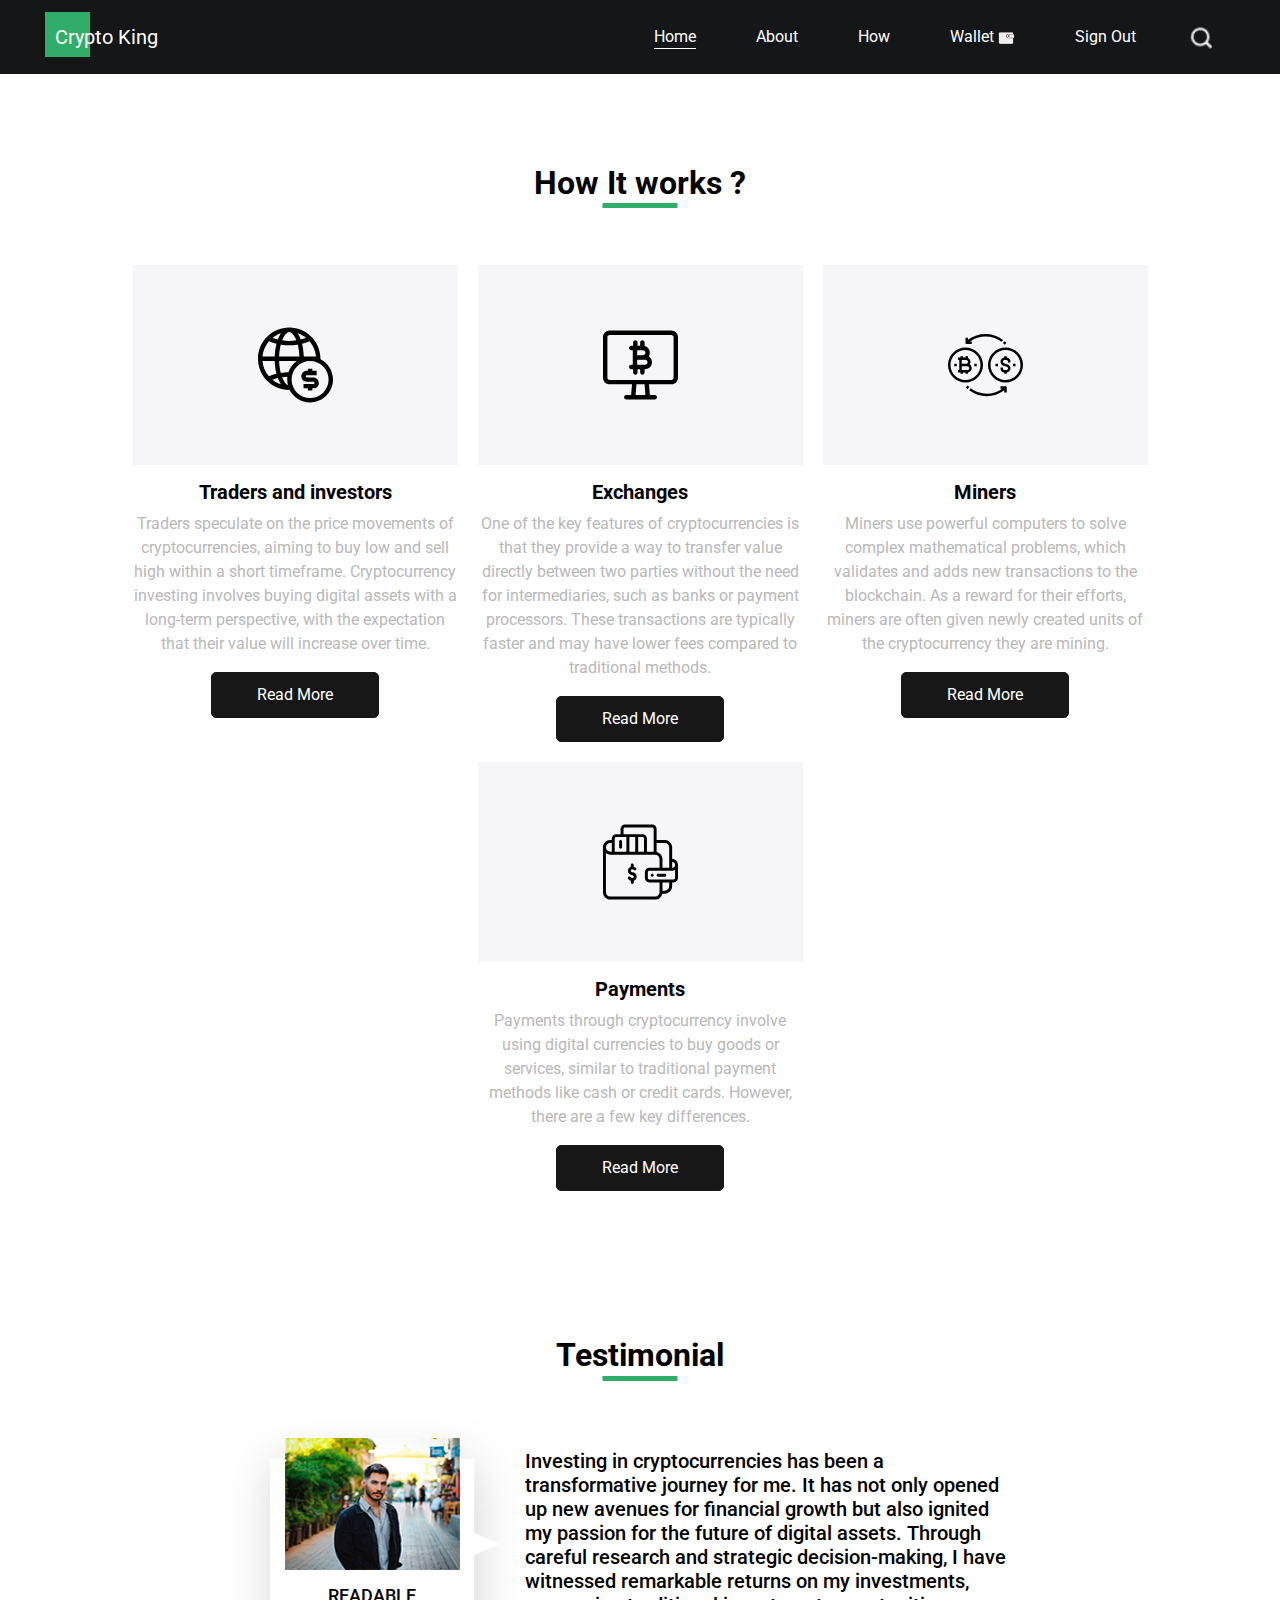
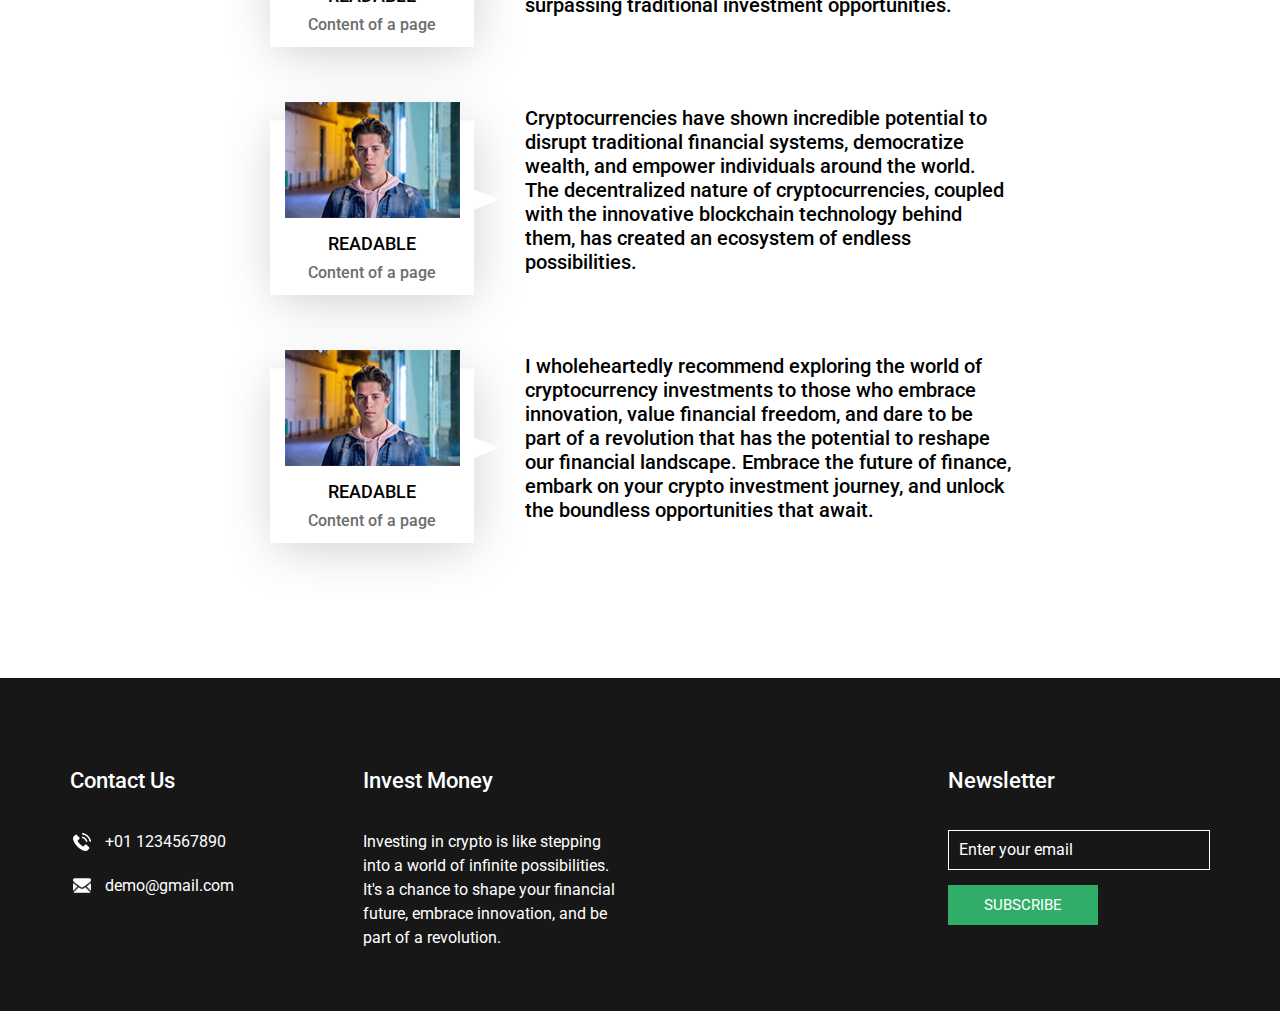
<file: howlogin.html>
<!DOCTYPE html>
<html>

<head>
  <!-- Basic -->
  <meta charset="utf-8" />
  <meta http-equiv="X-UA-Compatible" content="IE=edge" />
  <!-- Mobile Metas -->
  <meta name="viewport" content="width=device-width, initial-scale=1, shrink-to-fit=no" />
  <!-- Site Metas -->
  <meta name="keywords" content="" />
  <meta name="description" content="" />
  <meta name="author" content="" />

  <title>Crypto King</title>

  <!-- slider stylesheet -->
  <!-- slider stylesheet -->
  <link rel="stylesheet" type="text/css"
    href="https://cdnjs.cloudflare.com/ajax/libs/OwlCarousel2/2.3.4/assets/owl.carousel.min.css" />

  <!-- bootstrap core css -->
  <link rel="stylesheet" type="text/css" href="css/bootstrap.css" />

  <!-- fonts style -->
  <link href="https://fonts.googleapis.com/css?family=Roboto:400,700&display=swap" rel="stylesheet" />
  <!-- Custom styles for this template -->
  <link href="css/style.css" rel="stylesheet" />
  <!-- responsive style -->
  <link href="css/responsive.css" rel="stylesheet" />
</head>

<body>
  <div class="hero_area2">
    <!-- header section strats -->
    <header class="header_section">
      <div class="container-fluid">
        <nav class="navbar navbar-expand-lg custom_nav-container ">
          <a class="navbar-brand" href="index.html">
            <span>
              Crypto King
            </span>
          </a>
          <button class="navbar-toggler" type="button" data-toggle="collapse" data-target="#navbarSupportedContent"
            aria-controls="navbarSupportedContent" aria-expanded="false" aria-label="Toggle navigation">
            <span class="navbar-toggler-icon"></span>
          </button>

          <div class="collapse navbar-collapse" id="navbarSupportedContent">
            <div class="d-flex ml-auto flex-column flex-lg-row align-items-center">
              <ul class="navbar-nav  ">
                <li class="nav-item active">
                  <a class="nav-link" href="indexLogin.html">Home <span class="sr-only">(current)</span></a>
                </li>
                <li class="nav-item ">
                  <a class="nav-link" href="aboutlogin.html"> About </a>
                </li>
                <li class="nav-item">
                  <a class="nav-link" href="howlogin.html"> How </a>
                </li>
                <li class="nav-item">
                  <a class="nav-link" href="wallet.html">
                    <span>Wallet</span> <img src="images/wallet.png" alt="" />
                  </a>
                </li>
                <li class="nav-item">
                  <a class="nav-link" href="signout.html"> Sign Out</a>
                </li>
              </ul>
              <div class="user_option">
                <form class="form-inline my-2 my-lg-0 ml-0 ml-lg-4 mb-3 mb-lg-0">
                  <button class="btn  my-2 my-sm-0 nav_search-btn" type="submit"></button>
                </form>
              </div>
            </div>
          </div>
        </nav>
      </div>
    </header>
    <!-- end header section -->

  </div>

  <!-- how section -->
  <section class="how_section layout_padding">
    <div class="heading_container">
      <h2>
        How It works ?
      </h2>
    </div>
    <div class="how_container">
      <div class="box">
        <div class="img-box">
          <svg xmlns="http://www.w3.org/2000/svg" xmlns:xlink="http://www.w3.org/1999/xlink" version="1.1" id="Capa_1"
            x="0px" y="0px" viewBox="0 0 512 512" style="enable-background:new 0 0 512 512;" xml:space="preserve"
            width="512" height="512">
            <g>
              <path
                d="M426.674,216.389c-0.002-1.379-0.004-2.631-0.004-3.059C426.67,95.51,331.15,0,213.33,0C95.51,0,0,95.51,0,213.33   s95.51,213.34,213.33,213.34c0.321,0,1.527,0.001,3.058,0.003C242.249,477.32,294.917,512,355.688,512   C442.017,512,512,442.017,512,355.688C512,294.918,477.321,242.25,426.674,216.389z M312.565,198.33   c-1.021-31.76-5.29-61.603-12.102-88.021c17.098-4.457,34.222-10.236,51.219-17.272c25.82,29.599,41.23,66.198,44.375,105.293    M327.876,70.176c-12.086,4.518-24.203,8.335-36.289,11.434c-5.954-16.226-12.985-30.55-20.86-42.488   C291.374,45.902,310.688,56.37,327.876,70.176z M170.18,75.197c12.987-27.821,29.523-45.104,43.155-45.104   s30.168,17.283,43.156,45.104c1.876,4.02,3.658,8.231,5.352,12.597c-32.186,5.123-64.813,5.124-97.014,0   C166.522,83.428,168.303,79.217,170.18,75.197z M213.341,121.646c18.139,0,36.28-1.463,54.288-4.389   c1.152-0.187,2.306-0.39,3.46-0.589c6.475,24.82,10.438,52.799,11.458,81.662H144.124c1.019-28.864,4.982-56.845,11.458-81.665   c1.152,0.199,2.303,0.405,3.454,0.591C177.056,120.183,195.197,121.646,213.341,121.646z M155.945,39.119   c-7.877,11.939-14.909,26.266-20.864,42.494c-12.079-3.098-24.192-6.921-36.286-11.441   C115.981,56.366,135.297,45.897,155.945,39.119z M74.986,93.039c17.018,7.041,34.136,12.804,51.224,17.259   c-6.813,26.421-11.083,56.267-12.105,88.032H30.612C33.758,159.236,49.167,122.638,74.986,93.039z M30.612,228.33h83.501   c1.041,31.763,5.339,61.594,12.171,87.999c-0.001,0-0.003,0.001-0.004,0.001c-17.117,4.459-34.264,10.238-51.301,17.297   C49.165,304.022,33.758,267.423,30.612,228.33z M98.781,356.482c12.133-4.536,24.286-8.364,36.399-11.472   c0.003-0.001,0.006-0.001,0.009-0.002c5.997,16.291,13.073,30.673,21.009,42.623C135.448,380.853,116.042,370.35,98.781,356.482z    M155.65,309.96c-6.492-24.801-10.476-52.77-11.515-81.63l120.683,0.162c-26.274,18.804-46.479,45.544-57.11,76.719   c-15.447,0.469-34.298,1.859-48.668,4.189C157.91,309.58,156.78,309.77,155.65,309.96z M170.18,351.178   c-1.839-3.939-3.59-8.056-5.253-12.327c0.001,0,0.002,0,0.003,0c10.132-1.608,24.351-2.703,35.732-3.296   c-0.848,6.592-1.287,13.311-1.287,20.134c0,13.254,1.656,26.121,4.761,38.41C192.872,388.206,180.159,372.554,170.18,351.178z    M445.004,445.004C421.147,468.861,389.427,482,355.688,482s-65.459-13.139-89.316-36.996   c-23.857-23.857-36.996-55.577-36.996-89.316s13.139-65.459,36.996-89.316c23.857-23.857,55.577-36.996,89.316-36.996   s65.459,13.139,89.316,36.996C468.861,290.228,482,321.948,482,355.688S468.861,421.147,445.004,445.004z" />
              <path
                d="M378.022,340.686h-44.67c-4.032,0-7.439-3.407-7.439-7.439s3.407-7.439,7.439-7.439h67.109v-30h-29.704V281.26h-30.001   v14.548h-7.405c-20.645,0-37.439,16.795-37.439,37.439s16.795,37.439,37.439,37.439h44.67c4.032,0,7.439,3.407,7.439,7.439   s-3.407,7.439-7.44,7.439l-67.109,0.003l0.002,30l29.844-0.001v14.466h30v-14.467l7.264,0c20.645,0,37.439-16.795,37.439-37.439   S398.667,340.686,378.022,340.686z" />
            </g>
          </svg>
        </div>
        <div class="detail-box">
          <h5>
            Traders and investors
          </h5>
          <p>
            Traders speculate on the price movements of cryptocurrencies, aiming to buy low and sell high within a short timeframe. 
            Cryptocurrency investing involves buying digital assets with a long-term perspective, with the expectation that their value will increase over time.
          </p>
        </div>
        <div class="btn-box">
          <a href="https://www.investopedia.com/articles/basics/07/trading_investing.asp" target="_blank" rel="noopener noreferrer">
            Read More
          </a>
        </div>
      </div>
      <div class="box">
        <div class="img-box">
          <svg id="Capa_1" enable-background="new 0 0 510 510" height="512" viewBox="0 0 510 510" width="512"
            xmlns="http://www.w3.org/2000/svg">
            <path
              d="m465 21.125h-420c-24.813 0-45 20.187-45 45v275.5c0 24.813 20.187 45 45 45h152.393l-6.049 72.25h-33.344c-8.284 0-15 6.716-15 15s6.716 15 15 15h194c8.284 0 15-6.716 15-15s-6.716-15-15-15h-33.343l-6.049-72.25h152.392c24.813 0 45-20.187 45-45v-275.5c0-24.813-20.187-45-45-45zm-176.448 437.745h-67.104l6.049-72.245h55.006zm191.448-117.245c0 8.271-6.729 15-15 15h-420c-8.271 0-15-6.729-15-15v-275.5c0-8.271 6.729-15 15-15h420c8.271 0 15 6.729 15 15z" />
            <path
              d="m311.575 196.458c16.753-27.055 2.261-62.848-28.771-70.554v-24.112c0-8.284-6.716-15-15-15s-15 6.716-15 15v22.719h-17.754v-22.719c0-8.284-6.716-15-15-15s-15 6.716-15 15v22.719h-13.203c-8.284 0-15 6.716-15 15s6.716 15 15 15h10.607v98.729h-10.607c-8.284 0-15 6.716-15 15s6.716 15 15 15h13.203v22.719c0 8.284 6.716 15 15 15s15-6.716 15-15v-22.719h17.754v22.719c0 8.284 6.716 15 15 15s15-6.716 15-15v-22.719c53.06-.001 66.703-62.171 28.771-86.782zm-22.956-24.765c0 9.474-7.708 17.182-17.182 17.182h-38.983v-34.364h38.983c9.474 0 17.182 7.708 17.182 17.182zm-2.648 81.546h-53.517v-34.364h53.517c9.475 0 17.183 7.708 17.183 17.182s-7.709 17.182-17.183 17.182z" />
          </svg>
        </div>
        <div class="detail-box">
          <h5>
            Exchanges

          </h5>
          <p>
            One of the key features of cryptocurrencies is that they provide a way to transfer value directly between two parties without the need for intermediaries, 
            such as banks or payment processors. These transactions are typically faster and may have lower fees compared to traditional methods.
          </p>
        </div>
        <div class="btn-box">
      <a href="https://en.wikipedia.org/wiki/Cryptocurrency_exchange" target="_blank" rel="noopener noreferrer">
        Read More
      </a>
    </div>
      </div>
      <div class="box">
        <div class="img-box">
          <svg height="480pt" viewBox="0 -40 480 479" width="480pt" xmlns="http://www.w3.org/2000/svg">
            <path
              d="m112 311.707031c61.855469 0 112-50.144531 112-112s-50.144531-112-112-112-112 50.144531-112 112c.0664062 61.828125 50.171875 111.933594 112 112zm0-208c53.019531 0 96 42.980469 96 96s-42.980469 96-96 96-96-42.980469-96-96c.058594-52.996093 43.003906-95.941406 96-96zm0 0" />
            <path
              d="m256 199.707031c0 61.855469 50.144531 112 112 112s112-50.144531 112-112-50.144531-112-112-112c-61.828125.066407-111.933594 50.171875-112 112zm208 0c0 53.019531-42.980469 96-96 96s-96-42.980469-96-96 42.980469-96 96-96c52.996094.058594 95.941406 43.003907 96 96zm0 0" />
            <path
              d="m120 64.507812h32v-16h-10.398438c60.222657-43.734374 142.070313-42.535156 200.984376 2.953126l9.78125-12.664063c-66.074219-50.957031-158.164063-51.074219-224.367188-.28125v-14.007813h-16v32c0 4.417969 3.582031 8 8 8zm0 0" />
            <path
              d="m362.175781 69.195312 11.648438-10.976562c-3.65625-3.871094-7.527344-7.632812-11.503907-11.199219l-10.640624 12c3.632812 3.207031 7.160156 6.640625 10.496093 10.175781zm0 0" />
            <path
              d="m114.175781 341.195312c3.65625 3.871094 7.527344 7.632813 11.503907 11.199219l10.640624-11.960937c-3.632812-3.199219-7.160156-6.65625-10.496093-10.191406zm0 0" />
            <path
              d="m145.40625 347.957031-9.78125 12.664063c66.074219 50.957031 158.171875 51.074218 224.375.277344v14.007812h16v-32c0-4.417969-3.582031-8-8-8h-32v16h10.398438c-60.222657 43.734375-142.070313 42.535156-200.984376-2.949219zm0 0" />
            <path
              d="m80 255.707031h16v-8h16v8h16v-8.40625c11.644531-1.621093 21.019531-10.382812 23.417969-21.894531 2.398437-11.511719-2.691407-23.289062-12.722657-29.425781 4.871094-6.703125 6.492188-15.230469 4.421876-23.253907-2.066407-8.023437-7.613282-14.699218-15.117188-18.210937v-10.808594h-16v8h-16v-8h-16v8h-16v16h8v64h-8v16h16zm8-88h28c6.628906 0 12 5.371094 12 12 0 6.628907-5.371094 12-12 12h-28zm36 64h-36v-24h36c6.628906 0 12 5.371094 12 12 0 6.628907-5.371094 12-12 12zm0 0" />
            <path d="m168 191.707031h16v16h-16zm0 0" />
            <path d="m40 191.707031h16v16h-16zm0 0" />
            <path d="m304 191.707031h16v16h-16zm0 0" />
            <path d="m416 191.707031h16v16h-16zm0 0" />
            <path
              d="m360 143.707031v8.265625c-12.488281 1.179688-22.4375 10.957032-23.84375 23.421875-1.40625 12.464844 6.117188 24.210938 18.027344 28.144531l22.570312 7.519532c4.9375 1.632812 7.957032 6.613281 7.128906 11.75-.832031 5.136718-5.273437 8.90625-10.476562 8.898437h-10.8125c-5.851562-.007812-10.589844-4.75-10.59375-10.601562v-5.398438h-16v5.398438c.042969 13.644531 10.421875 25.03125 24 26.335937v8.265625h16v-8.265625c12.488281-1.179687 22.4375-10.953125 23.84375-23.421875 1.40625-12.464843-6.117188-24.210937-18.027344-28.144531l-22.570312-7.519531c-4.9375-1.632813-7.957032-6.613281-7.128906-11.75.832031-5.136719 5.273437-8.90625 10.476562-8.898438h10.8125c5.851562.007813 10.589844 4.75 10.59375 10.601563v5.398437h16v-5.398437c-.042969-13.644532-10.421875-25.03125-24-26.335938v-8.265625zm0 0" />
          </svg>
        </div>
        <div class="detail-box">
          <h5>
            Miners
          </h5>
          <p>
            Miners use powerful computers to solve complex mathematical problems, which validates and adds new transactions to the blockchain. 
            As a reward for their efforts, miners are often given newly created units of the cryptocurrency they are mining.
          </p>
        </div>
        <div class="btn-box">
          <a href="https://www.investopedia.com/terms/b/bitcoin-mining.asp"target="_blank" rel="noopener noreferrer">
            Read More
          </a>
        </div>
      </div>
      <div class="box">
        <div class="img-box">
          <svg viewBox="0 0 512 512" xmlns="http://www.w3.org/2000/svg">
            <path
              d="m336 336c-5.519531 0-10 4.480469-10 10s4.480469 10 10 10 10-4.480469 10-10-4.480469-10-10-10zm0 0" />
            <path
              d="m200 326c-5.515625 0-10-4.484375-10-10s4.484375-10 10-10c3.542969 0 7.28125 1.808594 10.816406 5.226562 3.96875 3.839844 10.300782 3.738282 14.140625-.234374 3.839844-3.96875 3.734375-10.296876-.234375-14.136719-5.074218-4.914063-10.152344-7.691407-14.722656-9.207031v-11.648438c0-5.523438-4.476562-10-10-10s-10 4.476562-10 10v11.71875c-11.640625 4.128906-20 15.246094-20 28.28125 0 16.542969 13.457031 30 30 30 5.511719 0 10 4.484375 10 10s-4.488281 10-10 10c-4.273438 0-8.886719-2.6875-12.988281-7.566406-3.550781-4.226563-9.859375-4.773438-14.085938-1.21875-4.230469 3.554687-4.773437 9.863281-1.222656 14.089844 5.347656 6.359374 11.632813 10.789062 18.296875 13.023437v11.671875c0 5.523438 4.476562 10 10 10s10-4.476562 10-10v-11.71875c11.636719-4.128906 20-15.246094 20-28.28125 0-16.542969-13.457031-30-30-30zm0 0" />
            <path
              d="m120 166c5.523438 0 10-4.476562 10-10v-40c0-5.523438-4.476562-10-10-10s-10 4.476562-10 10v40c0 5.523438 4.476562 10 10 10zm0 0" />
            <path
              d="m472 236v-80c0-27.570312-22.429688-50-50-50h-56v-76c0-16.542969-13.457031-30-30-30h-186c-16.542969 0-30 13.457031-30 30v36h-30c-16.542969 0-30 13.457031-30 30v10h-10c-27.570312 0-50 22.429688-50 50v306c0 27.570312 22.429688 50 50 50h306c24.144531 0 44.347656-17.203125 48.992188-40h17.007812c27.570312 0 50-22.429688 50-50v-26h10c16.542969 0 30-13.457031 30-30v-90c0-22.054688-17.945312-40-40-40zm20 40c0 11.046875-8.953125 20-20 20v-40c11.027344 0 20 8.972656 20 20zm-70-150c16.542969 0 30 13.457031 30 30v140h-46v-60c0-24.144531-17.203125-44.347656-40-48.992188v-61.007812zm-282-96c0-5.515625 4.484375-10 10-10h186c5.515625 0 10 4.484375 10 10v156h-46v-90c0-16.542969-13.457031-30-30-30h-130zm100 156v-100h30c5.515625 0 10 4.484375 10 10v90zm-60 0v-100h40v100zm-100-90c0-5.515625 4.484375-10 10-10h70v100h-80zm-30 30h10v60h-7.859375c-16.527344 0-32.140625-11.96875-32.140625-30 0-16.542969 13.457031-30 30-30zm306 366h-306c-16.542969 0-30-13.457031-30-30v-266.617188c8.941406 6.660157 20.171875 10.617188 32.140625 10.617188h303.859375c16.542969 0 30 13.457031 30 30v60h-70c-16.542969 0-30 13.457031-30 30v40c0 16.542969 13.457031 30 30 30h70v66c0 16.542969-13.457031 30-30 30zm96-70c0 16.542969-13.457031 30-30 30h-16v-56h46zm30-46h-166c-5.515625 0-10-4.484375-10-10v-40c0-5.515625 4.484375-10 10-10h156c7.136719 0 13.984375-1.867188 20-5.355469v55.355469c0 5.515625-4.484375 10-10 10zm0 0" />
            <path
              d="m422 336h-46c-5.523438 0-10 4.476562-10 10s4.476562 10 10 10h46c5.523438 0 10-4.476562 10-10s-4.476562-10-10-10zm0 0" />
          </svg>
        </div>
        <div class="detail-box">
          <h5>
            Payments
          </h5>
          <p>
            Payments through cryptocurrency involve using digital currencies to buy goods or services, similar to traditional payment methods like cash or credit cards. 
            However, there are a few key differences.

          </p>
        </div>
        <div class="btn-box">
          <a href="https://www.investopedia.com/tech/bitcoin-payment-services-introduction/"target="_blank" rel="noopener noreferrer">
            Read More
          </a>
        </div>
      </div>
      
    </div>
    
  </section>
  <!-- end how section -->
  <section class="client_section layout_padding-bottom">
    <div class="container">
      <div class="heading_container">
        <h2>
          Testimonial
        </h2>
      </div>
      <div class="box">
        <div class="b-1">
          <div class="client_id">
            <div class="img-box">
              <img src="images/client-1.jpg" alt="">
            </div>
            <div class="name">
              <h5>
                Readable
              </h5>
              <h6>
                Content of a page
              </h6>
            </div>
          </div>
        </div>
        <div class="client_detail">
          <h5>
            Investing in cryptocurrencies has been a transformative journey for me. It has not only opened up new avenues for financial growth but also ignited my passion for the future of digital assets. Through careful research and strategic decision-making, 
            I have witnessed remarkable returns on my investments, surpassing traditional investment opportunities.
          </h5>
        </div>
      </div>
      <div class="box">
        <div class="client_id">
          <div class="img-box">
            <img src="images/client-2.jpg" alt="">
          </div>
          <div class="name">
            <h5>
              Readable
            </h5>
            <h6>
              Content of a page
            </h6>
          </div>
        </div>
        <div class="client_detail">
          <h5>
            Cryptocurrencies have shown incredible potential to disrupt traditional financial systems, democratize wealth, and empower individuals around the world. 
            The decentralized nature of cryptocurrencies, 
            coupled with the innovative blockchain technology behind them, has created an ecosystem of endless possibilities.
          </h5>
        </div>
      </div>
      <div class="box">
        <div class="client_id">
          <div class="img-box">
            <img src="images/client-2.jpg" alt="">
          </div>
          <div class="name">
            <h5>
              Readable
            </h5>
            <h6>
              Content of a page
            </h6>
          </div>
        </div>
        <div class="client_detail">
          <h5>
            I wholeheartedly recommend exploring the world of cryptocurrency investments to those who embrace innovation, 
            value financial freedom, and dare to be part of a revolution that has the potential to reshape our financial landscape. 
            Embrace the future of finance, embark on your crypto investment journey, and unlock the boundless opportunities that await.
          </h5>
        </div>
      </div>
    </div>


  </section>


  <!-- info section -->
  <section class="info_section layout_padding">
    <div class="container">
      <div class="row">
        <div class="col-md-3">
          <div class="info_contact">
            
            <h5>
              Contact Us
            </h5>
            <div>
              <div class="img-box">
                <img src="images/phone.png" width="18px" alt="" />
              </div>
              <p>
                +01 1234567890
              </p>
            </div>
            <div>
              <div class="img-box">
                <img src="images/envelope.png" width="18px" alt="" />
              </div>
              <p>
                demo@gmail.com
              </p>
            </div>
          </div>
        </div>
        <div class="col-md-3">
          <div class="info_info">
            <h5>
              Invest Money
            </h5>
            <p>
              Investing in crypto is like stepping into a world of infinite possibilities. It's a chance to shape your financial future, embrace innovation, and be part of a revolution. 
            </p>
          </div>
        </div>

        <div class="col-md-3">
          
        </div>
        <div class="col-md-3">
          <div class="info_form ">
            <h5>
              Newsletter
            </h5>
            <form action="">
              <input type="email" placeholder="Enter your email" />
              <button>
                Subscribe
              </button>
            </form>
          </div>
        </div>
      </div>
    </div>
  </section>

  <!-- end info_section -->


  <script type="text/javascript" src="js/jquery-3.4.1.min.js"></script>
  <script type="text/javascript" src="js/bootstrap.js"></script>
  <script type="text/javascript" src="https://cdnjs.cloudflare.com/ajax/libs/OwlCarousel2/2.3.4/owl.carousel.min.js">
  </script>
  <!-- owl carousel script 
    -->
  <script type="text/javascript">
    $(".owl-carousel").owlCarousel({
      loop: true,
      margin: 0,
      navText: [],
      center: true,
      autoplay: true,
      autoplayHoverPause: true,
      responsive: {
        0: {
          items: 1
        },
        1000: {
          items: 3
        }
      }
    });
  </script>
  <!-- end owl carousel script -->
</body>

</html>
</file>
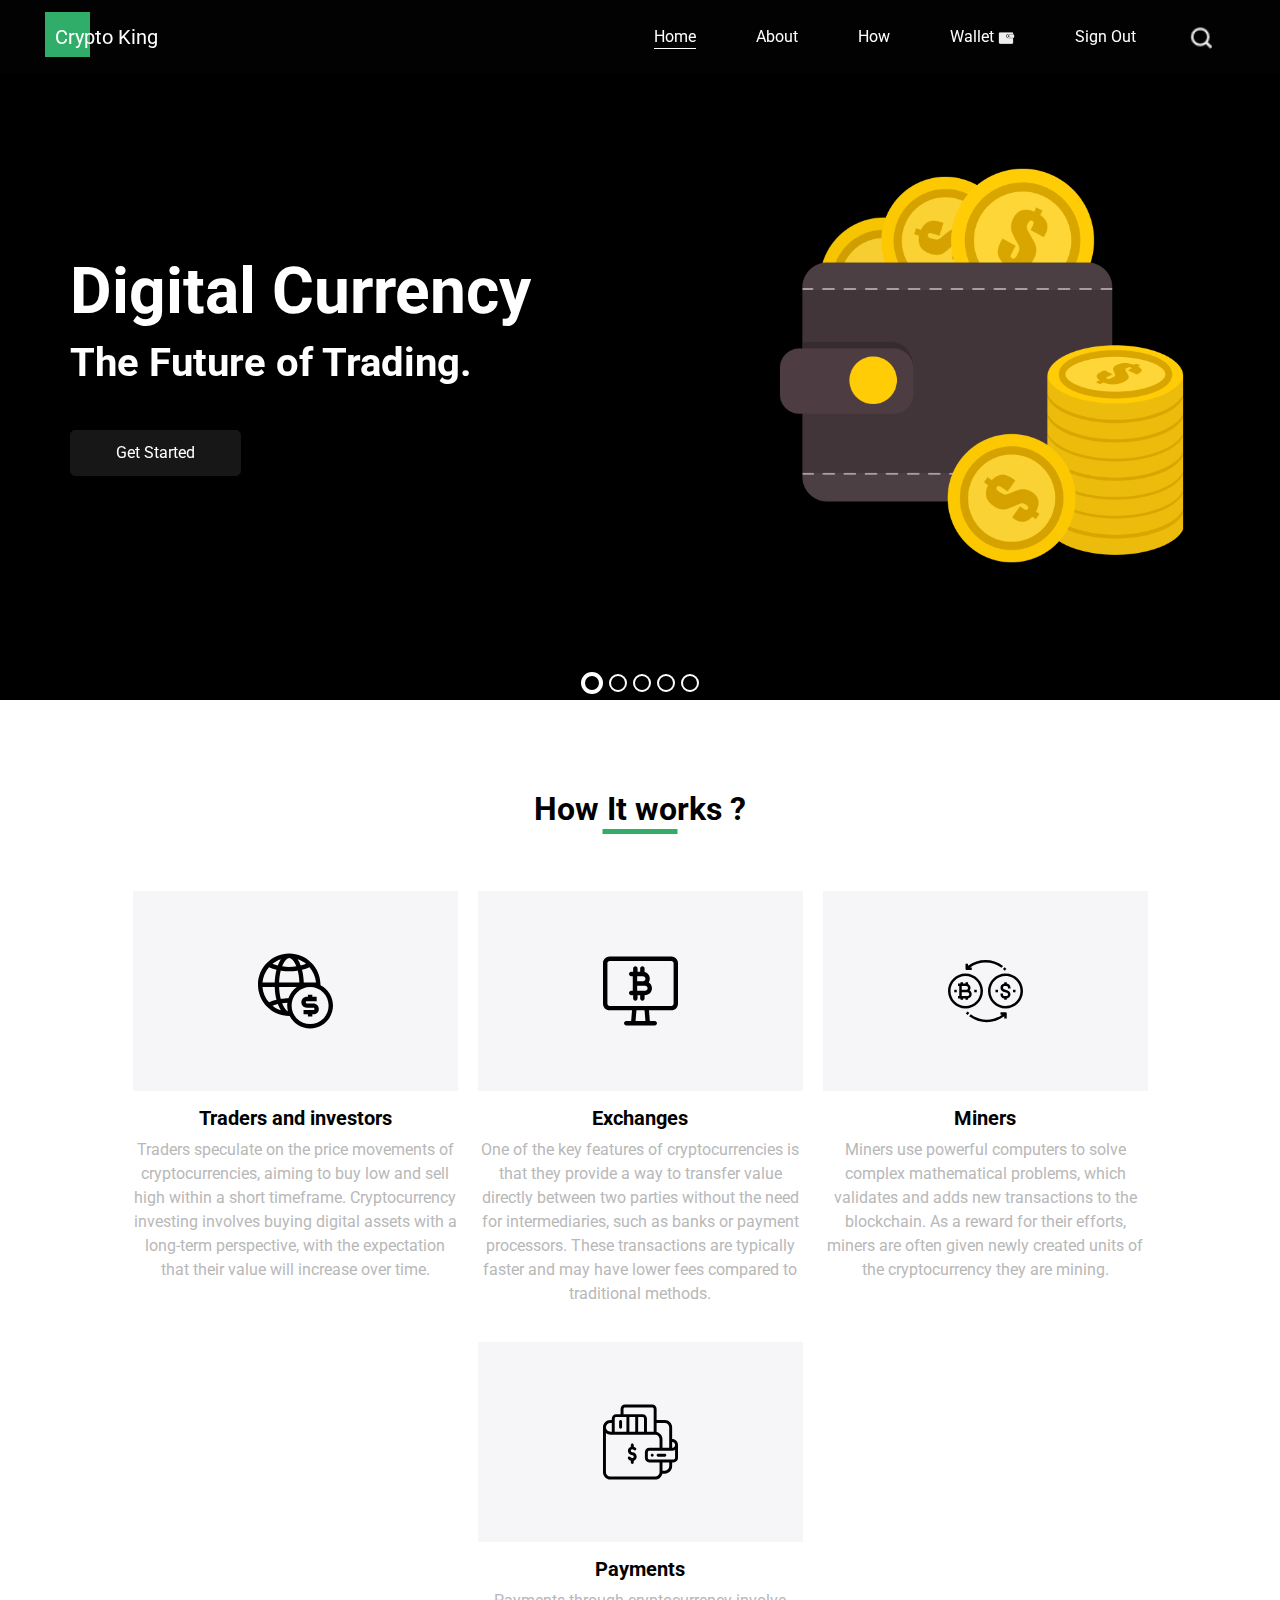
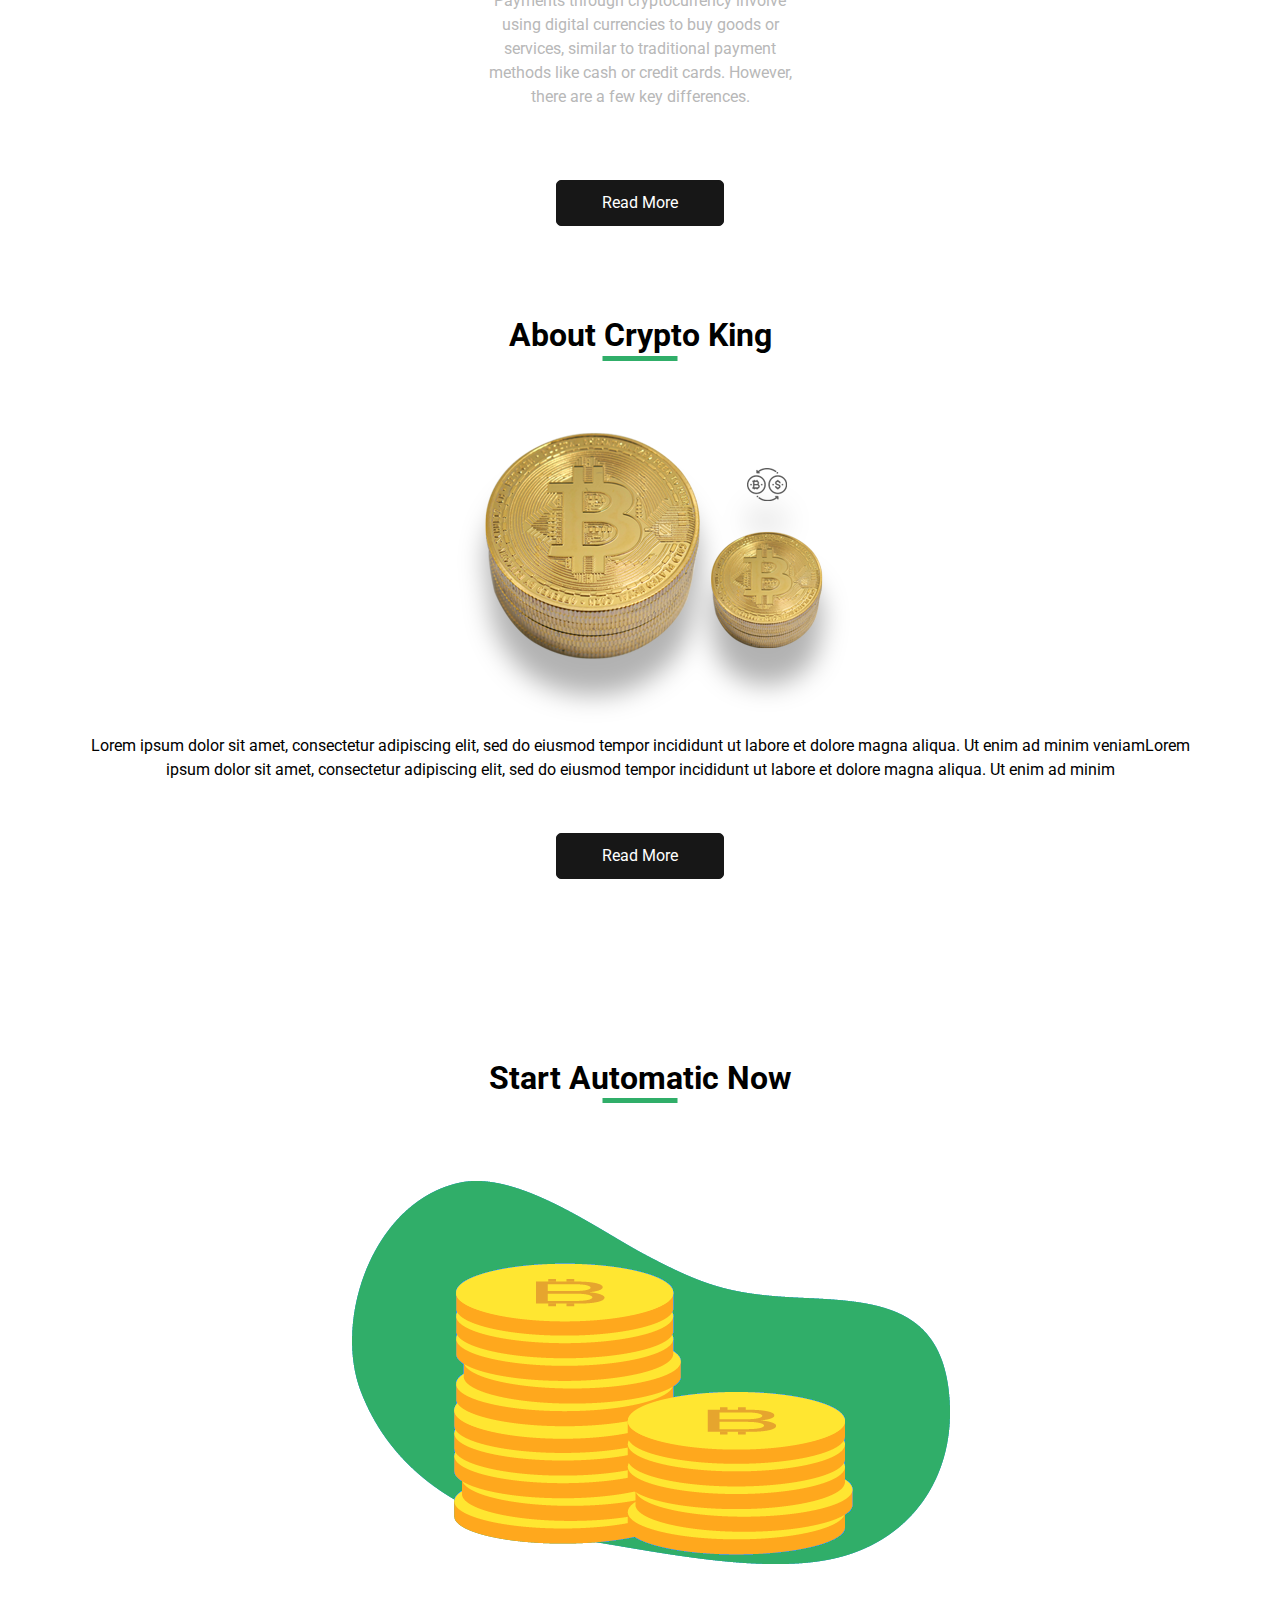
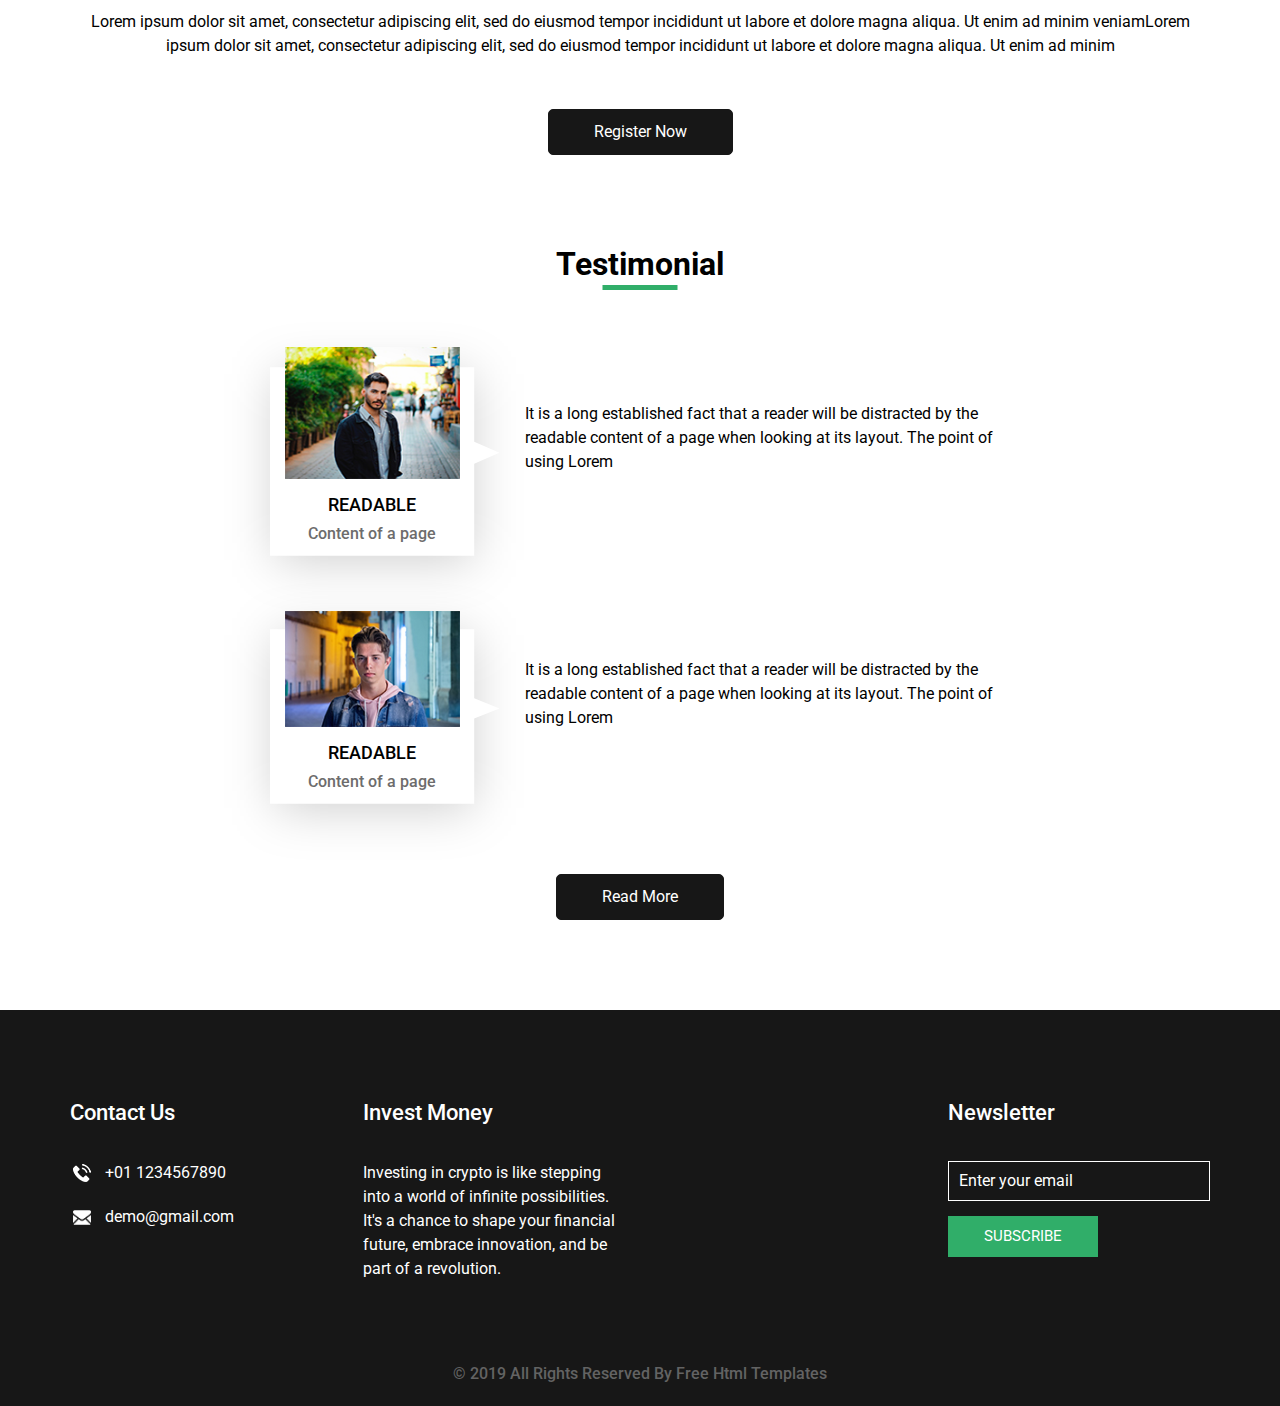
<file: indexLogin.html>
<!DOCTYPE html>
<html>

<head>
  <!-- Basic -->
  <meta charset="utf-8" />
  <meta http-equiv="X-UA-Compatible" content="IE=edge" />
  <!-- Mobile Metas -->
  <meta name="viewport" content="width=device-width, initial-scale=1, shrink-to-fit=no" />
  <!-- Site Metas -->
  <meta name="keywords" content="" />
  <meta name="description" content="" />
  <meta name="author" content="" />

  <title>Crypto King</title>

  <!-- slider stylesheet -->
  <!-- slider stylesheet -->
  <link rel="stylesheet" type="text/css"
    href="https://cdnjs.cloudflare.com/ajax/libs/OwlCarousel2/2.3.4/assets/owl.carousel.min.css" />

  <!-- bootstrap core css -->
  <link rel="stylesheet" type="text/css" href="css/bootstrap.css" />

  <!-- fonts style -->
  <link href="https://fonts.googleapis.com/css?family=Roboto:400,700&display=swap" rel="stylesheet" />
  <!-- Custom styles for this template -->
  <link href="css/style.css" rel="stylesheet" />
  <!-- responsive style -->
  <link href="css/responsive.css" rel="stylesheet" />
  <style>
    canvas {
    display: block;
    position:absolute;
    top:0;
    left:10;
    margin-top: -250px;
    }</style>
</head>

<body>
    <canvas id="canvas">Canvas is not supported in your browser.</canvas>
    <canvas id="canvas2">Canvas is not supported in your browser.</canvas>
  <div class="hero_area">
    <!-- header section strats -->
    <header class="header_section">
      <div class="container-fluid">
        <nav class="navbar navbar-expand-lg custom_nav-container ">
          <a class="navbar-brand" href="index.html">
            <span>
              Crypto King
            </span>
          </a>
          <button class="navbar-toggler" type="button" data-toggle="collapse" data-target="#navbarSupportedContent"
            aria-controls="navbarSupportedContent" aria-expanded="false" aria-label="Toggle navigation">
            <span class="navbar-toggler-icon"></span>
          </button>

          <div class="collapse navbar-collapse" id="navbarSupportedContent">
            <div class="d-flex ml-auto flex-column flex-lg-row align-items-center">
              <ul class="navbar-nav  ">
                <li class="nav-item active">
                  <a class="nav-link" href="indexLogin.html">Home <span class="sr-only">(current)</span></a>
                </li>
                <li class="nav-item ">
                  <a class="nav-link" href="aboutlogin.html"> About </a>
                </li>
                <li class="nav-item">
                  <a class="nav-link" href="howlogin.html"> How </a>
                </li>
                <li class="nav-item">

                  <a class="nav-link" href="wallet.html">
                    <span>Wallet</span> <img src="images/wallet.png" alt="" />
                  </a>
                </li>
                <li class="nav-item">
                  <a class="nav-link" href="signout.html"> Sign Out</a>
                </li>
              </ul>
              <div class="user_option">
                <form class="form-inline my-2 my-lg-0 ml-0 ml-lg-4 mb-3 mb-lg-0">
                  <button class="btn  my-2 my-sm-0 nav_search-btn" type="submit"></button>
                </form>
              </div>
            </div>
          </div>
        </nav>
      </div>
    </header>
    <!-- end header section -->
    <!-- slider section -->
    <section class=" slider_section position-relative">
      <div id="carouselExampleIndicators" class="carousel slide" data-ride="carousel">
        <ol class="carousel-indicators">
          <li data-target="#carouselExampleIndicators" data-slide-to="0" class="active"></li>
          <li data-target="#carouselExampleIndicators" data-slide-to="1"></li>
          <li data-target="#carouselExampleIndicators" data-slide-to="2"></li>
          <li data-target="#carouselExampleIndicators" data-slide-to="3"></li>
          <li data-target="#carouselExampleIndicators" data-slide-to="4"></li>
        </ol>
      <div class="carousel-inner">
          <div class="carousel-item active">
            <div class="container">
              <div class="box">
                <div class="row">
                  <div class="col-md-7">
                    <div class="detail-box">
                      <div>
                        <h1>
                          Digital Currency
                        </h1>
                        <h2>
                          The Future of Trading.
                        </h2>
                        <div class="">
                          <a href="">
                            Get Started
                          </a>
                        </div>
                      </div>
                    </div>
                  </div>
                  <div class="col-md-5">
                    <div class="img-box">
                      <img src="images/pngwing.com.png" alt="" />
                    </div>
                  </div>
                </div>
              </div>
            </div>
          </div>
          <div class="carousel-item">
            <div class="container">
              <div class="box">
                <div class="row">
                  <div class="col-md-7">
                    <div class="detail-box">
                      <div>
                        <h1>
                          Digital Currency
                        </h1>
                        <h2>
                          Is Here.
                        </h2>
                        <div class="">
                          <a href="">
                            Get Started
                          </a>
                        </div>
                      </div>
                    </div>
                  </div>
                  <div class="col-md-5">
  <img src="images/slider-img.png" alt="" />
                  </div>
                </div>
              </div>
            </div>
          </div>
          <div class="carousel-item">
            <div class="container">
              <div class="box">
                <div class="row">
                  <div class="col-md-7">
                    <div class="detail-box">
                      <div>
                        <h1>
                          Digital Currency
                        </h1>
                        <h2>
                          Follow Or Lead!
                        </h2>
                        <div class="">
                          <a href="">
                            Get Started
                          </a>
                        </div>
                      </div>
                    </div>
                  </div>
                  <div class="col-md-5">
                    <div class="img-box">
                      <img src="images/slider-img.png" alt="" />
                    </div>
                  </div>
                </div>
              </div>
            </div>
          </div>
          <div class="carousel-item">
            <div class="container">
              <div class="box">
                <div class="row">
                  <div class="col-md-7">
                    <div class="detail-box">
                      <div>
                        <h1>
                          Digital Currency
                        </h1>
                        <h2>
                          The choise is in your hands.
                        </h2>
                        <div class="">
                          <a href="">
                            Get Started
                          </a>
                        </div>
                      </div>
                    </div>
                  </div>
                  <div class="col-md-5">
                    <div class="img-box">
                      <img src="images/slider-img.png" alt="" />
                    </div>
                  </div>
                </div>
              </div>
            </div>
          </div>
          <div class="carousel-item">
            <div class="container">
              <div class="box">
                <div class="row">
                  <div class="col-md-7">
                    <div class="detail-box">
                      <div>
                        <h1>
                          Digital Currency
                        </h1>
                        <h2>
                          The Future of Trading.
                        </h2>
                        <div class="">
                          <a href="">
                            Get Started
                          </a>
                        </div>
                      </div>
                    </div>
                  </div>
                  <div class="col-md-5">
                    <div class="img-box">
                      <img src="images/slider-img.png" alt="" />
                    </div>
                  </div>
                </div>
              </div>
            </div>
          </div>
        </div>
      </div>
    </section>
    <!-- end slider section -->
  </div>

  <!-- how section -->
  <section class="how_section layout_padding">
    <div class="heading_container">
      <h2>
        How It works ?
      </h2>
    </div>
    <div class="how_container">
      <div class="box">
        <div class="img-box">
          <svg xmlns="http://www.w3.org/2000/svg" xmlns:xlink="http://www.w3.org/1999/xlink" version="1.1" id="Capa_1"
            x="0px" y="0px" viewBox="0 0 512 512" style="enable-background:new 0 0 512 512;" xml:space="preserve"
            width="512" height="512">
            <g>
              <path
                d="M426.674,216.389c-0.002-1.379-0.004-2.631-0.004-3.059C426.67,95.51,331.15,0,213.33,0C95.51,0,0,95.51,0,213.33   s95.51,213.34,213.33,213.34c0.321,0,1.527,0.001,3.058,0.003C242.249,477.32,294.917,512,355.688,512   C442.017,512,512,442.017,512,355.688C512,294.918,477.321,242.25,426.674,216.389z M312.565,198.33   c-1.021-31.76-5.29-61.603-12.102-88.021c17.098-4.457,34.222-10.236,51.219-17.272c25.82,29.599,41.23,66.198,44.375,105.293    M327.876,70.176c-12.086,4.518-24.203,8.335-36.289,11.434c-5.954-16.226-12.985-30.55-20.86-42.488   C291.374,45.902,310.688,56.37,327.876,70.176z M170.18,75.197c12.987-27.821,29.523-45.104,43.155-45.104   s30.168,17.283,43.156,45.104c1.876,4.02,3.658,8.231,5.352,12.597c-32.186,5.123-64.813,5.124-97.014,0   C166.522,83.428,168.303,79.217,170.18,75.197z M213.341,121.646c18.139,0,36.28-1.463,54.288-4.389   c1.152-0.187,2.306-0.39,3.46-0.589c6.475,24.82,10.438,52.799,11.458,81.662H144.124c1.019-28.864,4.982-56.845,11.458-81.665   c1.152,0.199,2.303,0.405,3.454,0.591C177.056,120.183,195.197,121.646,213.341,121.646z M155.945,39.119   c-7.877,11.939-14.909,26.266-20.864,42.494c-12.079-3.098-24.192-6.921-36.286-11.441   C115.981,56.366,135.297,45.897,155.945,39.119z M74.986,93.039c17.018,7.041,34.136,12.804,51.224,17.259   c-6.813,26.421-11.083,56.267-12.105,88.032H30.612C33.758,159.236,49.167,122.638,74.986,93.039z M30.612,228.33h83.501   c1.041,31.763,5.339,61.594,12.171,87.999c-0.001,0-0.003,0.001-0.004,0.001c-17.117,4.459-34.264,10.238-51.301,17.297   C49.165,304.022,33.758,267.423,30.612,228.33z M98.781,356.482c12.133-4.536,24.286-8.364,36.399-11.472   c0.003-0.001,0.006-0.001,0.009-0.002c5.997,16.291,13.073,30.673,21.009,42.623C135.448,380.853,116.042,370.35,98.781,356.482z    M155.65,309.96c-6.492-24.801-10.476-52.77-11.515-81.63l120.683,0.162c-26.274,18.804-46.479,45.544-57.11,76.719   c-15.447,0.469-34.298,1.859-48.668,4.189C157.91,309.58,156.78,309.77,155.65,309.96z M170.18,351.178   c-1.839-3.939-3.59-8.056-5.253-12.327c0.001,0,0.002,0,0.003,0c10.132-1.608,24.351-2.703,35.732-3.296   c-0.848,6.592-1.287,13.311-1.287,20.134c0,13.254,1.656,26.121,4.761,38.41C192.872,388.206,180.159,372.554,170.18,351.178z    M445.004,445.004C421.147,468.861,389.427,482,355.688,482s-65.459-13.139-89.316-36.996   c-23.857-23.857-36.996-55.577-36.996-89.316s13.139-65.459,36.996-89.316c23.857-23.857,55.577-36.996,89.316-36.996   s65.459,13.139,89.316,36.996C468.861,290.228,482,321.948,482,355.688S468.861,421.147,445.004,445.004z" />
              <path
                d="M378.022,340.686h-44.67c-4.032,0-7.439-3.407-7.439-7.439s3.407-7.439,7.439-7.439h67.109v-30h-29.704V281.26h-30.001   v14.548h-7.405c-20.645,0-37.439,16.795-37.439,37.439s16.795,37.439,37.439,37.439h44.67c4.032,0,7.439,3.407,7.439,7.439   s-3.407,7.439-7.44,7.439l-67.109,0.003l0.002,30l29.844-0.001v14.466h30v-14.467l7.264,0c20.645,0,37.439-16.795,37.439-37.439   S398.667,340.686,378.022,340.686z" />
            </g>
          </svg>
        </div>
        <div class="detail-box">
          <h5>
            Traders and investors
          </h5>
          <p>
	 Traders speculate on the price movements of cryptocurrencies, aiming to buy low and sell high within a short timeframe. Cryptocurrency investing involves buying digital assets with a long-term perspective, with the expectation that their value will increase over time.
          </p>
        </div>
      </div>
      <div class="box">
        <div class="img-box">
          <svg id="Capa_1" enable-background="new 0 0 510 510" height="512" viewBox="0 0 510 510" width="512"
            xmlns="http://www.w3.org/2000/svg">
            <path
              d="m465 21.125h-420c-24.813 0-45 20.187-45 45v275.5c0 24.813 20.187 45 45 45h152.393l-6.049 72.25h-33.344c-8.284 0-15 6.716-15 15s6.716 15 15 15h194c8.284 0 15-6.716 15-15s-6.716-15-15-15h-33.343l-6.049-72.25h152.392c24.813 0 45-20.187 45-45v-275.5c0-24.813-20.187-45-45-45zm-176.448 437.745h-67.104l6.049-72.245h55.006zm191.448-117.245c0 8.271-6.729 15-15 15h-420c-8.271 0-15-6.729-15-15v-275.5c0-8.271 6.729-15 15-15h420c8.271 0 15 6.729 15 15z" />
            <path
              d="m311.575 196.458c16.753-27.055 2.261-62.848-28.771-70.554v-24.112c0-8.284-6.716-15-15-15s-15 6.716-15 15v22.719h-17.754v-22.719c0-8.284-6.716-15-15-15s-15 6.716-15 15v22.719h-13.203c-8.284 0-15 6.716-15 15s6.716 15 15 15h10.607v98.729h-10.607c-8.284 0-15 6.716-15 15s6.716 15 15 15h13.203v22.719c0 8.284 6.716 15 15 15s15-6.716 15-15v-22.719h17.754v22.719c0 8.284 6.716 15 15 15s15-6.716 15-15v-22.719c53.06-.001 66.703-62.171 28.771-86.782zm-22.956-24.765c0 9.474-7.708 17.182-17.182 17.182h-38.983v-34.364h38.983c9.474 0 17.182 7.708 17.182 17.182zm-2.648 81.546h-53.517v-34.364h53.517c9.475 0 17.183 7.708 17.183 17.182s-7.709 17.182-17.183 17.182z" />
          </svg>
        </div>
        <div class="detail-box">
          <h5>
            Exchanges

          </h5>
          <p>
            One of the key features of cryptocurrencies is that they provide a way to transfer value directly between two parties without the need for intermediaries, such as banks or payment processors. These transactions are typically faster and may have lower fees compared to traditional methods.
          </p>
        </div>
      </div>
      <div class="box">
        <div class="img-box">
          <svg height="480pt" viewBox="0 -40 480 479" width="480pt" xmlns="http://www.w3.org/2000/svg">
            <path
              d="m112 311.707031c61.855469 0 112-50.144531 112-112s-50.144531-112-112-112-112 50.144531-112 112c.0664062 61.828125 50.171875 111.933594 112 112zm0-208c53.019531 0 96 42.980469 96 96s-42.980469 96-96 96-96-42.980469-96-96c.058594-52.996093 43.003906-95.941406 96-96zm0 0" />
            <path
              d="m256 199.707031c0 61.855469 50.144531 112 112 112s112-50.144531 112-112-50.144531-112-112-112c-61.828125.066407-111.933594 50.171875-112 112zm208 0c0 53.019531-42.980469 96-96 96s-96-42.980469-96-96 42.980469-96 96-96c52.996094.058594 95.941406 43.003907 96 96zm0 0" />
            <path
              d="m120 64.507812h32v-16h-10.398438c60.222657-43.734374 142.070313-42.535156 200.984376 2.953126l9.78125-12.664063c-66.074219-50.957031-158.164063-51.074219-224.367188-.28125v-14.007813h-16v32c0 4.417969 3.582031 8 8 8zm0 0" />
            <path
              d="m362.175781 69.195312 11.648438-10.976562c-3.65625-3.871094-7.527344-7.632812-11.503907-11.199219l-10.640624 12c3.632812 3.207031 7.160156 6.640625 10.496093 10.175781zm0 0" />
            <path
              d="m114.175781 341.195312c3.65625 3.871094 7.527344 7.632813 11.503907 11.199219l10.640624-11.960937c-3.632812-3.199219-7.160156-6.65625-10.496093-10.191406zm0 0" />
            <path
              d="m145.40625 347.957031-9.78125 12.664063c66.074219 50.957031 158.171875 51.074218 224.375.277344v14.007812h16v-32c0-4.417969-3.582031-8-8-8h-32v16h10.398438c-60.222657 43.734375-142.070313 42.535156-200.984376-2.949219zm0 0" />
            <path
              d="m80 255.707031h16v-8h16v8h16v-8.40625c11.644531-1.621093 21.019531-10.382812 23.417969-21.894531 2.398437-11.511719-2.691407-23.289062-12.722657-29.425781 4.871094-6.703125 6.492188-15.230469 4.421876-23.253907-2.066407-8.023437-7.613282-14.699218-15.117188-18.210937v-10.808594h-16v8h-16v-8h-16v8h-16v16h8v64h-8v16h16zm8-88h28c6.628906 0 12 5.371094 12 12 0 6.628907-5.371094 12-12 12h-28zm36 64h-36v-24h36c6.628906 0 12 5.371094 12 12 0 6.628907-5.371094 12-12 12zm0 0" />
            <path d="m168 191.707031h16v16h-16zm0 0" />
            <path d="m40 191.707031h16v16h-16zm0 0" />
            <path d="m304 191.707031h16v16h-16zm0 0" />
            <path d="m416 191.707031h16v16h-16zm0 0" />
            <path
              d="m360 143.707031v8.265625c-12.488281 1.179688-22.4375 10.957032-23.84375 23.421875-1.40625 12.464844 6.117188 24.210938 18.027344 28.144531l22.570312 7.519532c4.9375 1.632812 7.957032 6.613281 7.128906 11.75-.832031 5.136718-5.273437 8.90625-10.476562 8.898437h-10.8125c-5.851562-.007812-10.589844-4.75-10.59375-10.601562v-5.398438h-16v5.398438c.042969 13.644531 10.421875 25.03125 24 26.335937v8.265625h16v-8.265625c12.488281-1.179687 22.4375-10.953125 23.84375-23.421875 1.40625-12.464843-6.117188-24.210937-18.027344-28.144531l-22.570312-7.519531c-4.9375-1.632813-7.957032-6.613281-7.128906-11.75.832031-5.136719 5.273437-8.90625 10.476562-8.898438h10.8125c5.851562.007813 10.589844 4.75 10.59375 10.601563v5.398437h16v-5.398437c-.042969-13.644532-10.421875-25.03125-24-26.335938v-8.265625zm0 0" />
          </svg>
        </div>
        <div class="detail-box">
          <h5>
            Miners
          </h5>
          <p>
            Miners use powerful computers to solve complex mathematical problems, which validates and adds new transactions to the blockchain. As a reward for their efforts, miners are often given newly created units of the cryptocurrency they are mining.
          </p>
        </div>
      </div>
      <div class="box">
        <div class="img-box">
          <svg viewBox="0 0 512 512" xmlns="http://www.w3.org/2000/svg">
            <path
              d="m336 336c-5.519531 0-10 4.480469-10 10s4.480469 10 10 10 10-4.480469 10-10-4.480469-10-10-10zm0 0" />
            <path
              d="m200 326c-5.515625 0-10-4.484375-10-10s4.484375-10 10-10c3.542969 0 7.28125 1.808594 10.816406 5.226562 3.96875 3.839844 10.300782 3.738282 14.140625-.234374 3.839844-3.96875 3.734375-10.296876-.234375-14.136719-5.074218-4.914063-10.152344-7.691407-14.722656-9.207031v-11.648438c0-5.523438-4.476562-10-10-10s-10 4.476562-10 10v11.71875c-11.640625 4.128906-20 15.246094-20 28.28125 0 16.542969 13.457031 30 30 30 5.511719 0 10 4.484375 10 10s-4.488281 10-10 10c-4.273438 0-8.886719-2.6875-12.988281-7.566406-3.550781-4.226563-9.859375-4.773438-14.085938-1.21875-4.230469 3.554687-4.773437 9.863281-1.222656 14.089844 5.347656 6.359374 11.632813 10.789062 18.296875 13.023437v11.671875c0 5.523438 4.476562 10 10 10s10-4.476562 10-10v-11.71875c11.636719-4.128906 20-15.246094 20-28.28125 0-16.542969-13.457031-30-30-30zm0 0" />
            <path
              d="m120 166c5.523438 0 10-4.476562 10-10v-40c0-5.523438-4.476562-10-10-10s-10 4.476562-10 10v40c0 5.523438 4.476562 10 10 10zm0 0" />
            <path
              d="m472 236v-80c0-27.570312-22.429688-50-50-50h-56v-76c0-16.542969-13.457031-30-30-30h-186c-16.542969 0-30 13.457031-30 30v36h-30c-16.542969 0-30 13.457031-30 30v10h-10c-27.570312 0-50 22.429688-50 50v306c0 27.570312 22.429688 50 50 50h306c24.144531 0 44.347656-17.203125 48.992188-40h17.007812c27.570312 0 50-22.429688 50-50v-26h10c16.542969 0 30-13.457031 30-30v-90c0-22.054688-17.945312-40-40-40zm20 40c0 11.046875-8.953125 20-20 20v-40c11.027344 0 20 8.972656 20 20zm-70-150c16.542969 0 30 13.457031 30 30v140h-46v-60c0-24.144531-17.203125-44.347656-40-48.992188v-61.007812zm-282-96c0-5.515625 4.484375-10 10-10h186c5.515625 0 10 4.484375 10 10v156h-46v-90c0-16.542969-13.457031-30-30-30h-130zm100 156v-100h30c5.515625 0 10 4.484375 10 10v90zm-60 0v-100h40v100zm-100-90c0-5.515625 4.484375-10 10-10h70v100h-80zm-30 30h10v60h-7.859375c-16.527344 0-32.140625-11.96875-32.140625-30 0-16.542969 13.457031-30 30-30zm306 366h-306c-16.542969 0-30-13.457031-30-30v-266.617188c8.941406 6.660157 20.171875 10.617188 32.140625 10.617188h303.859375c16.542969 0 30 13.457031 30 30v60h-70c-16.542969 0-30 13.457031-30 30v40c0 16.542969 13.457031 30 30 30h70v66c0 16.542969-13.457031 30-30 30zm96-70c0 16.542969-13.457031 30-30 30h-16v-56h46zm30-46h-166c-5.515625 0-10-4.484375-10-10v-40c0-5.515625 4.484375-10 10-10h156c7.136719 0 13.984375-1.867188 20-5.355469v55.355469c0 5.515625-4.484375 10-10 10zm0 0" />
            <path
              d="m422 336h-46c-5.523438 0-10 4.476562-10 10s4.476562 10 10 10h46c5.523438 0 10-4.476562 10-10s-4.476562-10-10-10zm0 0" />
          </svg>
        </div>
        <div class="detail-box">
          <h5>
            Payments
          </h5>
          <p>
            Payments through cryptocurrency involve using digital currencies to buy goods or services, similar to traditional payment methods like cash or credit cards. However, there are a few key differences.
          </p>
        </div>
      </div>
    </div>
    <div class="btn-box">
      <a href="">
        Read More
      </a>
    </div>
  </section>
  <!-- end how section -->

  <!-- about section -->

  <section class="about_section layout_padding-bottom">
    <div class="container">
      <div class="heading_container">
        <h2>
          About Crypto King
        </h2>
      </div>
      <div class="box">
        <div class="img-box">
          <img src="images/about-img.png" alt="">
        </div>
        <div class="detail-box">
          <p>
            Lorem ipsum dolor sit amet, consectetur adipiscing elit, sed do eiusmod tempor incididunt ut labore et
            dolore magna aliqua. Ut enim ad minim veniamLorem ipsum dolor sit amet, consectetur adipiscing elit, sed do
            eiusmod tempor incididunt ut labore
            et dolore magna aliqua. Ut enim ad minim
          </p>
          <div class="btn-box">
            <a href="">
              Read More
            </a>
          </div>
        </div>
      </div>
    </div>
  </section>
  <!-- end about section -->

  <!-- app section -->


  <!-- end app section -->


  <!-- auto section -->

  <section class="auto_section layout_padding">
    <div class="container">
      <div class="heading_container">
        <h2>
          Start Automatic Now
        </h2>
      </div>
      <div class="box">
        <div class="img-box">
          <img src="images/auto-img.png" alt="">
        </div>
        <div class="detail-box">
          <p>
            Lorem ipsum dolor sit amet, consectetur adipiscing elit, sed do eiusmod tempor incididunt ut labore et
            dolore magna aliqua. Ut enim ad minim veniamLorem ipsum dolor sit amet, consectetur adipiscing elit, sed do
            eiusmod tempor incididunt ut labore
            et dolore magna aliqua. Ut enim ad minim
          </p>
          <div class="btn-box">
            <a href="">
              Register Now
            </a>
          </div>
        </div>
      </div>
    </div>
  </section>
  <!-- end auto section -->

  <!-- client section -->

  <section class="client_section layout_padding-bottom">
    <div class="container">
      <div class="heading_container">
        <h2>
          Testimonial
        </h2>
      </div>
      <div class="box">
        <div class="b-1">
          <div class="client_id">
            <div class="img-box">
              <img src="images/client-1.jpg" alt="">
            </div>
            <div class="name">
              <h5>
                Readable
              </h5>
              <h6>
                Content of a page
              </h6>
            </div>
          </div>
        </div>
        <div class="client_detail">
          <p>
            It is a long established fact that a reader will be distracted by the readable content of a page when
            looking at its layout. The point of using Lorem
          </p>
        </div>
      </div>
      <div class="box">
        <div class="client_id">
          <div class="img-box">
            <img src="images/client-2.jpg" alt="">
          </div>
          <div class="name">
            <h5>
              Readable
            </h5>
            <h6>
              Content of a page
            </h6>
          </div>
        </div>
        <div class="client_detail">
          <p>
            It is a long established fact that a reader will be distracted by the readable content of a page when
            looking at its layout. The point of using Lorem
          </p>
        </div>
      </div>
      <div class="btn-box">
        <a href="">
          Read More
        </a>
      </div>
    </div>
  </section>


  <!-- end client section -->

  <!-- info section -->
  <section class="info_section layout_padding">
    <div class="container">
      <div class="row">
        <div class="col-md-3">
          <div class="info_contact">
            
            <h5>
              Contact Us
            </h5>
            <div>
              <div class="img-box">
                <img src="images/phone.png" width="18px" alt="" />
              </div>
              <p>
                +01 1234567890
              </p>
            </div>
            <div>
              <div class="img-box">
                <img src="images/envelope.png" width="18px" alt="" />
              </div>
              <p>
                demo@gmail.com
              </p>
            </div>
          </div>
        </div>
        <div class="col-md-3">
          <div class="info_info">
            <h5>
              Invest Money
            </h5>
            <p>
              Investing in crypto is like stepping into a world of infinite possibilities. It's a chance to shape your financial future, embrace innovation, and be part of a revolution. 
            </p>
          </div>
        </div>

        <div class="col-md-3">
          
        </div>
        <div class="col-md-3">
          <div class="info_form ">
            <h5>
              Newsletter
            </h5>
            <form action="">
              <input type="email" placeholder="Enter your email" />
              <button>
                Subscribe
              </button>
            </form>
          </div>
        </div>
      </div>
    </div>
  </section>

  <!-- end info_section -->

  <!-- footer section -->
  <section class="container-fluid footer_section">
    <p>
      &copy; 2019 All Rights Reserved By
      <a href="https://html.design/">Free Html Templates</a>
    </p>
  </section>
  <!-- footer section -->

  <script type="text/javascript" src="js/jquery-3.4.1.min.js"></script>
  <script type="text/javascript" src="js/bootstrap.js"></script>
  <script type="text/javascript" src="https://cdnjs.cloudflare.com/ajax/libs/OwlCarousel2/2.3.4/owl.carousel.min.js">
  </script>
  <!-- owl carousel script 
    -->
  <script type="text/javascript">
    $(".owl-carousel").owlCarousel({
      loop: true,
      margin: 0,
      navText: [],
      center: true,
      autoplay: true,
      autoplayHoverPause: true,
      responsive: {
        0: {
          items: 1
        },
        1000: {
          items: 3
        }
      }
    });
  </script>
  <!-- end owl carousel script -->
</body>

</html>
</file>
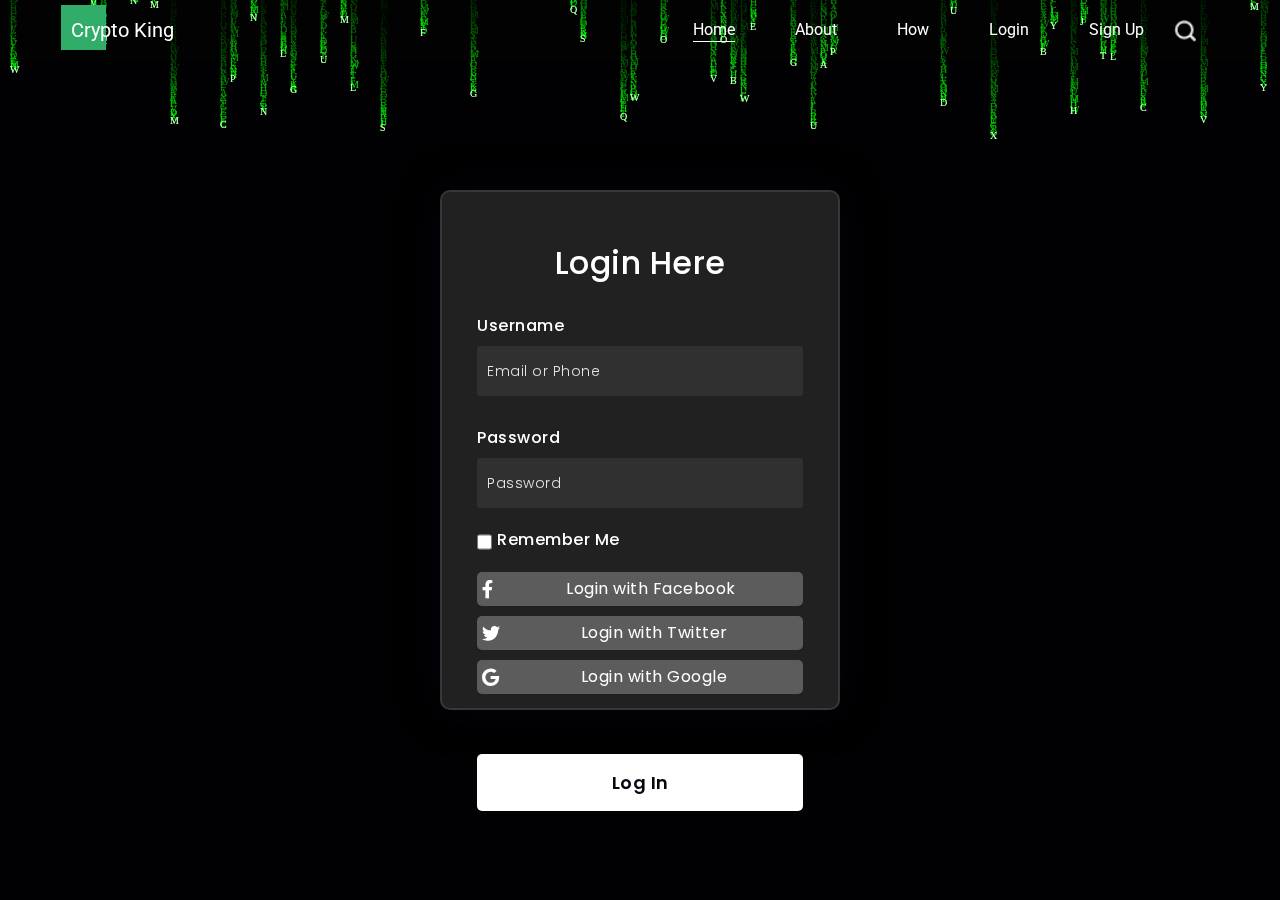
<file: login.html>
<!DOCTYPE html>
<html>

<head>
  <style>
body {
margin: 0;
}

canvas {
display: block;
position:absolute;
top:0;
left:0;
}
    /*header section*/
.hero_area {
height: 100%;
background-color:black;
  background-size: cover;
}
.hero_area2 {
  background-size: cover;
}
.float-container {
    border: 3px solid #fff;
    padding: 20px;
}

.float-child {
    width: 33%;
    float: left;
    padding: 20px;
    border: 2px solid red;
}  
.sub_page .hero_area {
  height: auto;
}

.sub_page .who_section.layout_padding {
  padding-top: 0;
}

.hero_area.sub_pages {
  height: auto;
}

.header_section {
  background-color: #151618;
}

.header_section .container-fluid {
  padding-right: 55px;
  padding-left: 55px;
}

.header_section .nav_container {
  margin: 0 auto;
}

.custom_nav-container.navbar-expand-lg .navbar-nav .nav-item .nav-link {
  margin: 10px 30px;
  padding: 0;
  color: #ffffff;
  text-align: center;
  position: relative;
}

.custom_nav-container.navbar-expand-lg .navbar-nav .nav-item .nav-link::after {
  display: none;
  content: "";
  position: absolute;
  left: 0;
  bottom: 0;
  width: 100%;
  height: 1px;
  background-color: #ffffff;
}

.custom_nav-container.navbar-expand-lg .navbar-nav .nav-item.active a::after, .custom_nav-container.navbar-expand-lg .navbar-nav .nav-item:hover a::after {
  display: block;
}

a,
a:hover,
a:focus {
  text-decoration: none;
}

a:hover,
a:focus {
  color: initial;
}

.btn,
.btn:focus {
  outline: none !important;
  -webkit-box-shadow: none;
          box-shadow: none;
}

.user_option {
  display: -webkit-box;
  display: -ms-flexbox;
  display: flex;
  -webkit-box-align: center;
      -ms-flex-align: center;
          align-items: center;
}

.user_option a {
  color: #ffffff;
  margin: 10px 30px;
}

.custom_nav-container .nav_search-btn {
  background-image: url(../images/search-icon.png);
  background-size: 22px;
  background-repeat: no-repeat;
  background-position-y: 7px;
  width: 35px;
  height: 35px;
  padding: 0;
  border: none;
}

.navbar-brand {
  display: -webkit-box;
  display: -ms-flexbox;
  display: flex;
  -webkit-box-align: center;
      -ms-flex-align: center;
          align-items: center;
  position: relative;
}

.navbar-brand span {
  font-size: 20px;
  color: #ffffff;
  position: relative;
  z-index: 3;
}

.navbar-brand::before {
  content: "";
  position: absolute;
  left: -10px;
  bottom: 0;
  width: 45px;
  height: 45px;
  background-color: #30ae69;
  z-index: 2;
}

.custom_nav-container {
  z-index: 99999;
  padding: 15px 0;
}

.custom_nav-container .navbar-toggler {
  outline: none;
}

.custom_nav-container .navbar-toggler .navbar-toggler-icon {
  background-image: url(../images/menu.png);
  background-size: 55px;
}

/*end header section*/

  </style>

  <!-- Basic -->
  <meta charset="utf-8" />
  <meta http-equiv="X-UA-Compatible" content="IE=edge" />
  <!-- Mobile Metas -->
  <meta name="viewport" content="width=device-width, initial-scale=1, shrink-to-fit=no" />
  <!-- Site Metas -->
  <meta name="keywords" content="" />
  <meta name="description" content="" />
  <meta name="author" content="" />

  <title>Crypto King</title>

  <!-- slider stylesheet -->
  <!-- slider stylesheet -->
  <link rel="stylesheet" type="text/css"
    href="https://cdnjs.cloudflare.com/ajax/libs/OwlCarousel2/2.3.4/assets/owl.carousel.min.css" />

  <!-- bootstrap core css -->
  <link rel="stylesheet" type="text/css" href="css/bootstrap.css" />

  <!-- fonts style -->
  <link href="https://fonts.googleapis.com/css?family=Roboto:400,700&display=swap" rel="stylesheet" />
  <!-- responsive style -->
  <link href="css/responsive.css" rel="stylesheet" />
  
</head>

<body>

  <canvas id="canvas">Canvas is not supported in your browser.</canvas>
  <canvas id="canvas2">Canvas is not supported in your browser.</canvas>
  <div class="hero_area">
    <!-- header section strats -->
    <header class="header_section">
      <div class="container-fluid">
        <nav class="navbar navbar-expand-lg custom_nav-container ">
          <a class="navbar-brand" href="index.html">
            <span>
              Crypto King
            </span>
          </a>
          <button class="navbar-toggler" type="button" data-toggle="collapse" data-target="#navbarSupportedContent"
            aria-controls="navbarSupportedContent" aria-expanded="false" aria-label="Toggle navigation">
            <span class="navbar-toggler-icon"></span>
          </button>

          <div class="collapse navbar-collapse" id="navbarSupportedContent">
            <div class="d-flex ml-auto flex-column flex-lg-row align-items-center">
              <ul class="navbar-nav  ">
                <li class="nav-item active">
                  <a class="nav-link" href="index.html">Home <span class="sr-only">(current)</span></a>
                </li>
                <li class="nav-item ">
                  <a class="nav-link" href="about.html"> About </a>
                </li>
                <li class="nav-item">
                  <a class="nav-link" href="how.html"> How </a>
                </li>
                <li class="nav-item">
                  <a class="nav-link" href="login.html"> Login</a>
                </li>
                <li class="nav-item">
                  <a class="nav-link" href="signup.html"> Sign Up</a>
                </li>
              </ul>
              <div class="user_option">
                  <button class="btn  my-2 my-sm-0 nav_search-btn" type="submit"></button>
                <!-- </form> -->
              </div>
            </div>
          </div>
        </nav>
      </div>
    </header>
    <!-- end header section -->
 

  <script type="text/javascript" src="js/jquery-3.4.1.min.js"></script>
  <script type="text/javascript" src="js/bootstrap.js"></script>
  </script>





  <link rel="preconnect" href="https://fonts.gstatic.com">
  <link rel="stylesheet" href="https://cdnjs.cloudflare.com/ajax/libs/font-awesome/5.15.4/css/all.min.css">
  <link href="https://fonts.googleapis.com/css2?family=Poppins:wght@300;500;600&display=swap" rel="stylesheet">
  <!--Stylesheet-->
  <style media="screen">
    *,
*:before,
*:after{
  padding: 0;
  margin: 0;
  box-sizing: border-box;
}
body{
  background-color: #080710;
}
.background{
  width: 430px;
  height: 520px;
  position: absolute;
  transform: translate(-50%,-50%);
  left: 50%;
  top: 50%;
}
.background .shape{
  height: 200px;
  width: 200px;
  position: absolute;
  border-radius: 50%;
}
.shape:first-child{
  background: linear-gradient(
      #1845ad,
      #23a2f6
  );
  left: -80px;
  top: -80px;
}
.shape:last-child{
  background: linear-gradient(
      to right,
      #ff512f,
      #f09819
  );
  right: -30px;
  bottom: -80px;
}
form{
  height: 520px;
  width: 400px;
  background-color: rgba(255,255,255,0.13);
  position: absolute;
  transform: translate(-50%,-50%);
  top: 50%;
  left: 50%;
  border-radius: 10px;
  backdrop-filter: blur(10px);
  border: 2px solid rgba(255,255,255,0.1);
  box-shadow: 0 0 40px rgba(8,7,16,0.6);
  padding: 50px 35px;
}
form *{
  font-family: 'Poppins',sans-serif;
  color: #ffffff;
  letter-spacing: 0.5px;
  outline: none;
  border: none;
}
form h3{
  font-size: 32px;
  font-weight: 500;
  line-height: 42px;
  text-align: center;
}

label{
  display: block;
  margin-top: 30px;
  font-size: 16px;
  font-weight: 500;
}
input{
  display: block;
  height: 50px;
  width: 100%;
  background-color: rgba(255,255,255,0.07);
  border-radius: 3px;
  padding: 0 10px;
  margin-top: 8px;
  font-size: 14px;
  font-weight: 300;
}
::placeholder{
  color: #e5e5e5;
}
button{
  margin-top: 50px;
  width: 100%;
  background-color: #ffffff;
  color: #080710;
  padding: 15px 0;
  font-size: 18px;
  font-weight: 600;
  border-radius: 5px;
  cursor: pointer;
}

/* Remember Me Checkbox */
.form-check {
    margin-top: 20px;
    display: flex;
    align-items: center;
    font-weight: 500;
}

.form-check-input {
    margin-right: 10px;
    width: 15px;
    height: 20px; /* Match the height of the checkbox */
}

.form-check-label {
    margin: 0;
}
/* Social Media Buttons */
.social {
    margin-top: 20px;
    display: flex;
    justify-content: center; /* Center the buttons */
    flex-wrap: wrap;
}

.social div {
    width: 500px; /* Adjust the width as needed for your design */
    border-radius: 5px;
    height: auto;
    background-color: #5c5c5c;
    color: #080710;
    text-align: center;
    cursor: pointer;
    transition: background-color 0.3s ease;
    margin-bottom: 10px;
    display: flex;
    align-items: center; /* Center content vertically */
    padding: 5px; /* Add padding for spacing */
}

.social div:hover {
    background-color: #e0e0e0;
}

.social i {
    margin-right: 10px;
    font-size: 18px;

}

.social span {
    flex: 1;
    text-align:center;
}


  </style>
</head>
<body>
  <form>
    <h3>Login Here</h3>

    <label for="username">Username</label>
    <input type="text" placeholder="Email or Phone" id="username">

    <label for="password">Password</label>
    <input type="password" placeholder="Password" id="password">

    <div class="form-check">
        <input type="checkbox" class="form-check-input" id="rememberMe">
        <label class="form-check-label" for="rememberMe">Remember Me</label>
    </div>
    <div class="social">
      <div class="fb">
          <i class="fab fa-facebook-f"></i>
          <span>Login with Facebook</span>
      </div>
      <div class="twitter">
          <i class="fab fa-twitter"></i>
          <span>Login with Twitter</span>
      </div>
      <div class="google">
          <i class="fab fa-google"></i>
          <span>Login with Google</span>
      </div>
  </div>

    <button>Log In</button>
    

</form>













  <!-- owl carousel script 
    -->
  <script type="text/javascript">
    $(".owl-carousel").owlCarousel({
      loop: true,
      margin: 0,
      navText: [],
      center: true,
      autoplay: true,
      autoplayHoverPause: true,
      responsive: {
        0: {
          items: 1
        },
        1000: {
          items: 3
        }
      }
    });
  </script>
  <!-- end owl carousel script -->
</body>
</html>
</file>
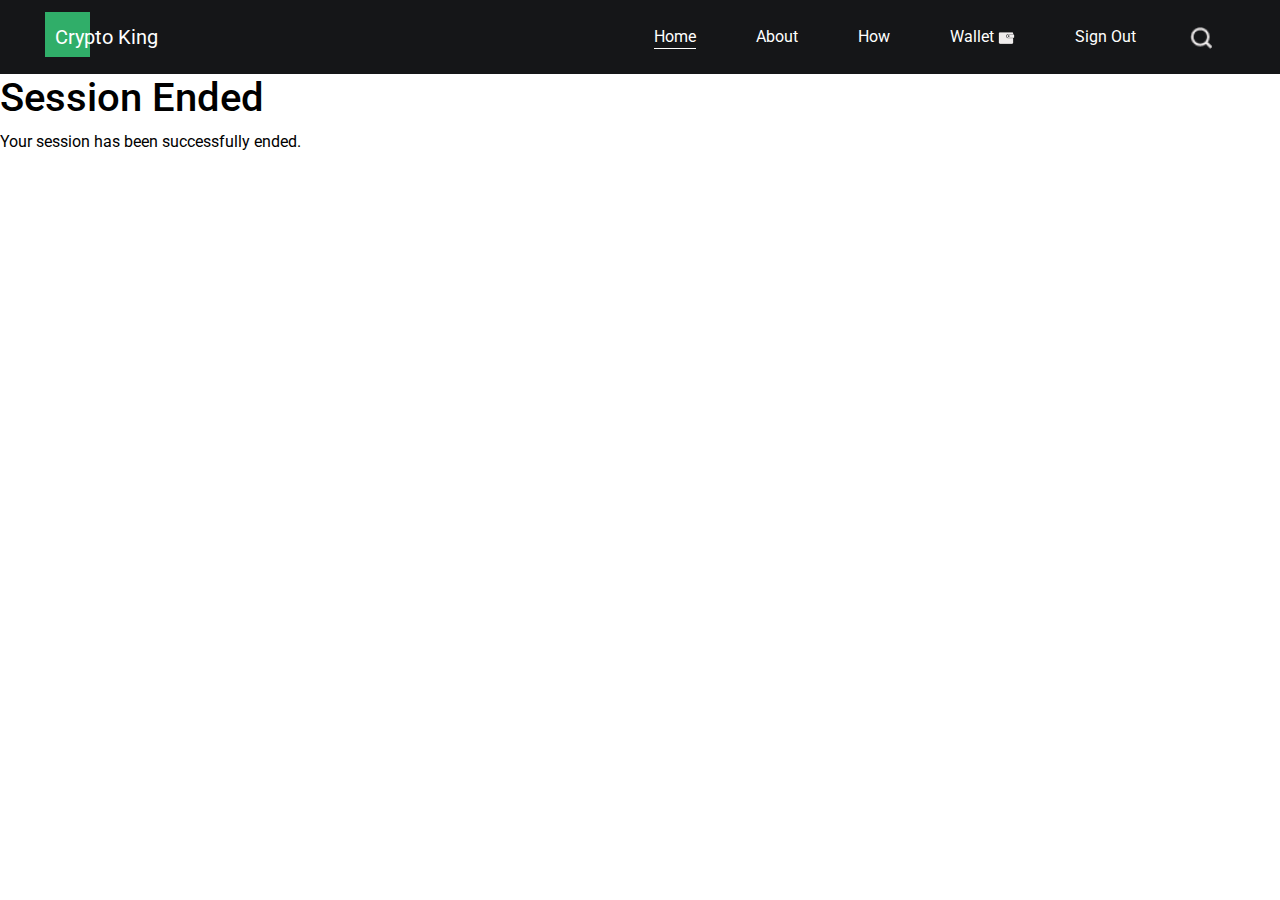
<file: signout.html>
<!DOCTYPE html>
<html>
<head>
  <!-- Basic -->
  <meta charset="utf-8" />
  <meta http-equiv="X-UA-Compatible" content="IE=edge" />
  <!-- Mobile Metas -->
  <meta name="viewport" content="width=device-width, initial-scale=1, shrink-to-fit=no" />
  <!-- Site Metas -->
  <meta name="keywords" content="" />
  <meta name="description" content="" />
  <meta name="author" content="" />

  <title>Crypto King</title>

  <!-- slider stylesheet -->
  <!-- slider stylesheet -->
  <link rel="stylesheet" type="text/css"
    href="https://cdnjs.cloudflare.com/ajax/libs/OwlCarousel2/2.3.4/assets/owl.carousel.min.css" />

  <!-- bootstrap core css -->
  <link rel="stylesheet" type="text/css" href="css/bootstrap.css" />

  <!-- fonts style -->
  <link href="https://fonts.googleapis.com/css?family=Roboto:400,700&display=swap" rel="stylesheet" />
  <!-- Custom styles for this template -->
  <link href="css/style.css" rel="stylesheet" />
  <!-- responsive style -->
  <link href="css/responsive.css" rel="stylesheet" />
</head>

<body>
  <div class="hero_area2">
    <!-- header section strats -->
    <header class="header_section">
      <div class="container-fluid">
        <nav class="navbar navbar-expand-lg custom_nav-container ">
          <a class="navbar-brand" href="index.html">
            <span>
              Crypto King
            </span>
          </a>
          <button class="navbar-toggler" type="button" data-toggle="collapse" data-target="#navbarSupportedContent"
            aria-controls="navbarSupportedContent" aria-expanded="false" aria-label="Toggle navigation">
            <span class="navbar-toggler-icon"></span>
          </button>

          <div class="collapse navbar-collapse" id="navbarSupportedContent">
            <div class="d-flex ml-auto flex-column flex-lg-row align-items-center">
              <ul class="navbar-nav  ">
                <li class="nav-item active">
                  <a class="nav-link" href="indexLogin.html">Home <span class="sr-only">(current)</span></a>
                </li>
                <li class="nav-item ">
                  <a class="nav-link" href="aboutlogin.html"> About </a>
                </li>
                <li class="nav-item">
                  <a class="nav-link" href="howlogin.html"> How </a>
                </li>
                <li class="nav-item">
                  <a class="nav-link" href="wallet.html">
                    <span>Wallet</span> <img src="images/wallet.png" alt="" />
                  </a>
                </li>
                <li class="nav-item">
                  <a class="nav-link" href="login.html"> Sign Out</a>
                </li>
              </ul>
              <div class="user_option">
                <form class="form-inline my-2 my-lg-0 ml-0 ml-lg-4 mb-3 mb-lg-0">
                  <button class="btn  my-2 my-sm-0 nav_search-btn" type="submit"></button>
                </form>
              </div>
            </div>
          </div>
        </nav>
      </div>
    </header>
    <title>End Session</title>

    <h1>Session Ended</h1>
  <p>Your session has been successfully ended.</p>

    <!-- end header section -->
</file>
<file: css/style.css>
body {
  font-family: "Roboto", sans-serif;
  color: #000000;
  background-color: #ffffff;
}




.fold {
	background: -webkit-linear-gradient(top, #e5e5e5, #ccc);
	padding: 10px;
	width: 280px;
	height: 80px;
	color: #999;
	-webkit-transition: all 0.3s linear;
	-moz-transition: all 0.3s linear;
	transition: all 0.3s linear;
}

.unfolder { display: none; }

.toggle-label {
	display: inline-block;
	cursor: pointer;
	font-size: 11px;
	border-radius: 5px;
	padding: 5px;
}
.unfold-icon, .fold-icon {
  color: #999;
  width: 10px;
  display: inline-block;
}
.unfolder ~ .fold {
  display: none;
}
.unfolder ~ label .fold-icon {
  display: none;
}

.unfolder:checked ~ .fold {
  display: block;
}
.unfolder:checked ~ label .fold-icon {
  display: inline-block;
}
.unfolder:checked ~ label .unfold-icon {
  display: none;
}

.layout_padding {
  padding: 90px 0;
}

.layout_padding2 {
  padding: 45px 0;
}

.layout_padding2-top {
  padding-top: 45px;
}

.layout_padding2-bottom {
  padding-bottom: 45px;
}

.layout_padding-top {
  padding-top: 90px;
}

.layout_padding-bottom {
  padding-bottom: 90px;
}

.heading_container {
  display: -webkit-box;
  display: -ms-flexbox;
  display: flex;
  -webkit-box-pack: center;
      -ms-flex-pack: center;
          justify-content: center;
  text-align: center;
}

.heading_container h2 {
  font-weight: bold;
  position: relative;
}

.heading_container h2::before {
  content: "";
  position: absolute;
  bottom: -6px;
  left: 50%;
  width: 75px;
  height: 5px;
  background-color: #30ae69;
  -webkit-transform: translateX(-50%);
          transform: translateX(-50%);
}



/*header section*/
.hero_area {
height:700px;
background-color:black;
  background-size: cover;
}
.hero_area2 {
  background-size: cover;
}
.float-container {
    border: 3px solid #fff;
    padding: 20px;
}

.float-child {
    width: 33%;
    float: left;
    padding: 20px;
    border: 2px solid red;
}  
.sub_page .hero_area {
  height: auto;
}

.sub_page .who_section.layout_padding {
  padding-top: 0;
}

.hero_area.sub_pages {
  height: auto;
}

.header_section {
  background-color: #151618;
}

.header_section .container-fluid {
  padding-right: 55px;
  padding-left: 55px;
}

.header_section .nav_container {
  margin: 0 auto;
}

.custom_nav-container.navbar-expand-lg .navbar-nav .nav-item .nav-link {
  margin: 10px 30px;
  padding: 0;
  color: #ffffff;
  text-align: center;
  position: relative;
}

.custom_nav-container.navbar-expand-lg .navbar-nav .nav-item .nav-link::after {
  display: none;
  content: "";
  position: absolute;
  left: 0;
  bottom: 0;
  width: 100%;
  height: 1px;
  background-color: #ffffff;
}

.custom_nav-container.navbar-expand-lg .navbar-nav .nav-item.active a::after, .custom_nav-container.navbar-expand-lg .navbar-nav .nav-item:hover a::after {
  display: block;
}

a,
a:hover,
a:focus {
  text-decoration: none;
}

a:hover,
a:focus {
  color: initial;
}

.btn,
.btn:focus {
  outline: none !important;
  -webkit-box-shadow: none;
          box-shadow: none;
}

.user_option {
  display: -webkit-box;
  display: -ms-flexbox;
  display: flex;
  -webkit-box-align: center;
      -ms-flex-align: center;
          align-items: center;
}

.user_option a {
  color: #ffffff;
  margin: 10px 30px;
}

.custom_nav-container .nav_search-btn {
  background-image: url(../images/search-icon.png);
  background-size: 22px;
  background-repeat: no-repeat;
  background-position-y: 7px;
  width: 35px;
  height: 35px;
  padding: 0;
  border: none;
}

.navbar-brand {
  display: -webkit-box;
  display: -ms-flexbox;
  display: flex;
  -webkit-box-align: center;
      -ms-flex-align: center;
          align-items: center;
  position: relative;
}

.navbar-brand span {
  font-size: 20px;
  color: #ffffff;
  position: relative;
  z-index: 3;
}

.navbar-brand::before {
  content: "";
  position: absolute;
  left: -10px;
  bottom: 0;
  width: 45px;
  height: 45px;
  background-color: #30ae69;
  z-index: 2;
}

.custom_nav-container {
  z-index: 99999;
  padding: 15px 0;
}

.custom_nav-container .navbar-toggler {
  outline: none;
}

.custom_nav-container .navbar-toggler .navbar-toggler-icon {
  background-image: url(../images/menu.png);
  background-size: 55px;
}

/*end header section*/
.slider_section {
  height: 90%;
  display: -webkit-box;
  display: -ms-flexbox;
  display: flex;
  -webkit-box-align: center;
      -ms-flex-align: center;
          align-items: center;
  color: #ffffff;
}

.slider_section #carouselExampleIndicators {
  width: 100%;
}

.slider_section .row {
  -webkit-box-align: center;
      -ms-flex-align: center;
          align-items: center;
}

.slider_section .box {
  margin: 125px 0;
}

.slider_section .detail-box h1 {
  font-size: 4rem;
  font-weight: bold;
}

.slider_section .detail-box h2 {
  font-weight: bold;
  font-size: 2.5rem;
}

.slider_section .detail-box p {
  margin-top: 25px;
}

.slider_section .detail-box a {
  display: inline-block;
  padding: 10px 45px;
  background-color: #171717;
  border: 1px solid #171717;
  color: #ffffff;
  border-radius: 5px;
  -webkit-transition: -webkit-transform 0.3s;
  transition: -webkit-transform 0.3s;
  transition: transform 0.3s;
  transition: transform 0.3s, -webkit-transform 0.3s;
  margin-top: 35px;
}

.slider_section .detail-box a:hover {
  -webkit-transform: translateY(-3px);
          transform: translateY(-3px);
  -webkit-box-shadow: 0px 3px 4px 0 rgba(0, 0, 0, 0.2);
          box-shadow: 0px 3px 4px 0 rgba(0, 0, 0, 0.2);
}

.slider_section .img-box img {
  width: 100%;
}

.slider_section #carouselExampleIndicators .carousel-indicators {
  bottom: 45px;
  margin: 0;
  -webkit-box-align: center;
      -ms-flex-align: center;
          align-items: center;
}

.slider_section #carouselExampleIndicators .carousel-indicators li {
  width: 14px;
  height: 14px;
  background-color: transparent;
  border: 2px solid #ffffff;
  border-radius: 100%;
  opacity: 1;
}

.slider_section #carouselExampleIndicators .carousel-indicators li.active {
  border: 4px solid #ffffff;
}

.how_section .how_container {
  display: -webkit-box;
  display: -ms-flexbox;
  display: flex;
  -webkit-box-pack: center;
      -ms-flex-pack: center;
          justify-content: center;
  padding: 45px 60px;
  -ms-flex-wrap: wrap;
      flex-wrap: wrap;
}

.how_section .how_container .box {
  text-align: center;
  margin: 10px;
  min-width: 200px;
  width: 325px;
}

.how_section .how_container .box .img-box {
  display: -webkit-box;
  display: -ms-flexbox;
  display: flex;
  -webkit-box-pack: center;
      -ms-flex-pack: center;
          justify-content: center;
  height: 200px;
  background-color: #f6f5f7;
}

.how_section .how_container .box .img-box svg {
  width: 75px;
  height: auto;
}

.how_section .how_container .box .detail-box {
  margin-top: 15px;
}

.how_section .how_container .box .detail-box h5 {
  font-weight: bold;
  position: relative;
}

.how_section .how_container .box .detail-box h5::before {
  display: none;
  content: "";
  position: absolute;
  bottom: -4px;
  left: 50%;
  width: 75px;
  height: 2px;
  background-color: #30ae69;
  -webkit-transform: translateX(-50%);
          transform: translateX(-50%);
}

.how_section .how_container .box .detail-box p {
  color: #b8b8b8;
}

.how_section .how_container .box:hover .img-box {
  background-color: #30ae69;
}

.how_section .how_container .box:hover .img-box svg {
  fill: #ffffff;
}

.how_section .how_container .box:hover .detail-box {
  margin-top: 15px;
}

.how_section .how_container .box:hover .detail-box h5::before {
  display: block;
}

.how_section .how_container .box:hover .detail-box p {
  color: #393a3c;
}

.how_section .btn-box {
  display: -webkit-box;
  display: -ms-flexbox;
  display: flex;
  -webkit-box-pack: center;
      -ms-flex-pack: center;
          justify-content: center;
}

.how_section .btn-box a {
  display: inline-block;
  padding: 10px 45px;
  background-color: #171717;
  border: 1px solid #171717;
  color: #ffffff;
  border-radius: 5px;
  -webkit-transition: -webkit-transform 0.3s;
  transition: -webkit-transform 0.3s;
  transition: transform 0.3s;
  transition: transform 0.3s, -webkit-transform 0.3s;
}

.how_section .btn-box a:hover {
  -webkit-transform: translateY(-3px);
          transform: translateY(-3px);
  -webkit-box-shadow: 0px 3px 4px 0 rgba(0, 0, 0, 0.2);
          box-shadow: 0px 3px 4px 0 rgba(0, 0, 0, 0.2);
}

.about_section {
  text-align: center;
}

.about_section .box {
  display: -webkit-box;
  display: -ms-flexbox;
  display: flex;
  -webkit-box-orient: vertical;
  -webkit-box-direction: normal;
      -ms-flex-direction: column;
          flex-direction: column;
  -webkit-box-align: center;
      -ms-flex-align: center;
          align-items: center;
}

.about_section .box .img-box {
  display: -webkit-box;
  display: -ms-flexbox;
  display: flex;
  -webkit-box-pack: center;
      -ms-flex-pack: center;
          justify-content: center;
  margin-top: 25px;
}

.about_section .box .img-box img {
  max-width: 100%;
  -webkit-filter: drop-shadow(0px 36px 13px rgba(0, 0, 0, 0.3));
          filter: drop-shadow(0px 36px 13px rgba(0, 0, 0, 0.3));
}

.about_section .btn-box {
  display: -webkit-box;
  display: -ms-flexbox;
  display: flex;
  -webkit-box-pack: center;
      -ms-flex-pack: center;
          justify-content: center;
}

.about_section .btn-box a {
  display: inline-block;
  padding: 10px 45px;
  background-color: #171717;
  border: 1px solid #171717;
  color: #ffffff;
  border-radius: 5px;
  -webkit-transition: -webkit-transform 0.3s;
  transition: -webkit-transform 0.3s;
  transition: transform 0.3s;
  transition: transform 0.3s, -webkit-transform 0.3s;
  margin-top: 35px;
}

.about_section .btn-box a:hover {
  -webkit-transform: translateY(-3px);
          transform: translateY(-3px);
  -webkit-box-shadow: 0px 3px 4px 0 rgba(0, 0, 0, 0.2);
          box-shadow: 0px 3px 4px 0 rgba(0, 0, 0, 0.2);
}

section.app_section {
  color: #ffffff;
  background: -webkit-gradient(linear, left top, right top, from(#30ae69), to(#072e85));
  background: linear-gradient(to right, #30ae69, #072e85);
}

section.app_section .row {
  -webkit-box-align: center;
      -ms-flex-align: center;
          align-items: center;
}

section.app_section .detail-box h2 {
  font-weight: bold;
  margin-bottom: 20px;
}

section.app_section .detail-box .download_box {
  margin-top: 55px;
  max-width: 45px 0;
  display: -webkit-box;
  display: -ms-flexbox;
  display: flex;
  -webkit-box-align: center;
      -ms-flex-align: center;
          align-items: center;
}

section.app_section .detail-box .download_box h5 {
  margin-right: 25px;
}

section.app_section .detail-box .download_box .btn-box {
  display: -webkit-box;
  display: -ms-flexbox;
  display: flex;
}

section.app_section .detail-box .download_box .btn-box a {
  display: -webkit-box;
  display: -ms-flexbox;
  display: flex;
  margin: 0 5px;
}

section.app_section .detail-box .download_box .btn-box a img {
  max-width: 100%;
}

section.app_section .img-box {
  display: -webkit-box;
  display: -ms-flexbox;
  display: flex;
  -webkit-box-pack: center;
      -ms-flex-pack: center;
          justify-content: center;
  -webkit-transform: scale(1.07) translateY(-14px);
          transform: scale(1.07) translateY(-14px);
}

section.app_section .img-box img {
  width: 85%;
}

.auto_section {
  text-align: center;
}

.auto_section .box {
  display: -webkit-box;
  display: -ms-flexbox;
  display: flex;
  -webkit-box-orient: vertical;
  -webkit-box-direction: normal;
      -ms-flex-direction: column;
          flex-direction: column;
  -webkit-box-align: center;
      -ms-flex-align: center;
          align-items: center;
}

.auto_section .box .img-box {
  display: -webkit-box;
  display: -ms-flexbox;
  display: flex;
  -webkit-box-pack: center;
      -ms-flex-pack: center;
          justify-content: center;
  margin-top: 5px;
}

.auto_section .box .img-box img {
  max-width: 100%;
}

.auto_section .btn-box {
  display: -webkit-box;
  display: -ms-flexbox;
  display: flex;
  -webkit-box-pack: center;
      -ms-flex-pack: center;
          justify-content: center;
}

.auto_section .btn-box a {
  display: inline-block;
  padding: 10px 45px;
  background-color: #171717;
  border: 1px solid #171717;
  color: #ffffff;
  border-radius: 5px;
  -webkit-transition: -webkit-transform 0.3s;
  transition: -webkit-transform 0.3s;
  transition: transform 0.3s;
  transition: transform 0.3s, -webkit-transform 0.3s;
  margin-top: 35px;
}

.auto_section .btn-box a:hover {
  -webkit-transform: translateY(-3px);
          transform: translateY(-3px);
  -webkit-box-shadow: 0px 3px 4px 0 rgba(0, 0, 0, 0.2);
          box-shadow: 0px 3px 4px 0 rgba(0, 0, 0, 0.2);
}

.client_section .box {
  display: -webkit-box;
  display: -ms-flexbox;
  display: flex;
  -webkit-box-align: center;
      -ms-flex-align: center;
          align-items: center;
  width: 65%;
  margin: 45px auto;
}

.client_section .box .client_id {
  display: -webkit-box;
  display: -ms-flexbox;
  display: flex;
  -webkit-box-orient: vertical;
  -webkit-box-direction: normal;
      -ms-flex-direction: column;
          flex-direction: column;
  -webkit-box-align: center;
      -ms-flex-align: center;
          align-items: center;
  padding: 10px 40px 5px 15px;
  text-align: center;
  position: relative;
  margin-right: 25px;
}

.client_section .box .client_id .img-box {
  width: 175px;
}

.client_section .box .client_id .img-box img {
  width: 100%;
}

.client_section .box .client_id .name {
  margin-top: 15px;
}

.client_section .box .client_id .name h5 {
  text-transform: uppercase;
  font-size: 18px;
}

.client_section .box .client_id .name h6 {
  color: #6d6c6c;
}

.client_section .box .client_id:before {
  content: "";
  position: absolute;
  top: 0;
  left: 0;
  width: 100%;
  height: 100%;
  background-color: #ffffff;
  z-index: -1;
  -webkit-clip-path: polygon(0 14%, 89% 14%, 89% 48%, 100% 53%, 89% 58%, 89% 100%, 0 100%);
          clip-path: polygon(0 14%, 89% 14%, 89% 48%, 100% 53%, 89% 58%, 89% 100%, 0 100%);
}

.client_section .box .client_id:after {
  content: "";
  position: absolute;
  top: 17%;
  left: 3%;
  width: 85%;
  height: 85%;
  background-color: rgba(0, 0, 0, 0.2);
  z-index: -2;
  -webkit-filter: blur(25px);
          filter: blur(25px);
}

.client_section .btn-box {
  display: -webkit-box;
  display: -ms-flexbox;
  display: flex;
  -webkit-box-pack: center;
      -ms-flex-pack: center;
          justify-content: center;
}

.client_section .btn-box a {
  display: inline-block;
  padding: 10px 45px;
  background-color: #171717;
  border: 1px solid #171717;
  color: #ffffff;
  border-radius: 5px;
  -webkit-transition: -webkit-transform 0.3s;
  transition: -webkit-transform 0.3s;
  transition: transform 0.3s;
  transition: transform 0.3s, -webkit-transform 0.3s;
  margin-top: 25px;
}

.client_section .btn-box a:hover {
  -webkit-transform: translateY(-3px);
          transform: translateY(-3px);
  -webkit-box-shadow: 0px 3px 4px 0 rgba(0, 0, 0, 0.2);
          box-shadow: 0px 3px 4px 0 rgba(0, 0, 0, 0.2);
}

.info_section {
  background-color: #171717;
  color: #ffffff;
  padding: 90px 0 45px 0;
}

.info_section h5 {
  margin-bottom: 35px;
  font-size: 22px;
}

.info_section .info_contact .info_logo a {
  position: relative;
}

.info_section .info_contact .info_logo a span {
  color: #ffffff;
  font-size: 26px;
  font-weight: bold;
  position: relative;
  z-index: 3;
}

.info_section .info_contact .info_logo a::before {
  content: "";
  position: absolute;
  left: -15px;
  bottom: 0;
  width: 60px;
  height: 55px;
  background-color: #30ae69;
  z-index: 2;
}

.info_section .info_contact .img-box {
  width: 35px;
  display: -webkit-box;
  display: -ms-flexbox;
  display: flex;
  -webkit-box-pack: center;
      -ms-flex-pack: center;
          justify-content: center;
}

.info_section .info_contact p {
  margin: 0;
}

.info_section .info_contact > div {
  display: -webkit-box;
  display: -ms-flexbox;
  display: flex;
  -webkit-box-align: center;
      -ms-flex-align: center;
          align-items: center;
  margin: 20px 0;
}

.info_section .info_contact > div img {
  height: auto;
  margin-right: 12px;
}

.info_section .info_links ul {
  padding: 0;
}

.info_section .info_links ul li {
  list-style-type: none;
}

.info_section .info_links ul li a {
  display: inline-block;
  color: #ffffff;
  margin: 2px 0;
}

.info_section .info_form form input {
  outline: none;
  width: 100%;
  padding: 7px 10px;
  border: 1px solid #ffffff;
  background-color: transparent;
  color: #ffffff;
}

.info_section .info_form form input::-webkit-input-placeholder {
  color: #ffffff;
}

.info_section .info_form form input:-ms-input-placeholder {
  color: #ffffff;
}

.info_section .info_form form input::-ms-input-placeholder {
  color: #ffffff;
}

.info_section .info_form form input::placeholder {
  color: #ffffff;
}

.info_section .info_form form button {
  display: inline-block;
  padding: 8px 35px;
  background-color: #30ae69;
  border: 1px solid #30ae69;
  color: #ffffff;
  border-radius: 0;
  -webkit-transition: -webkit-transform 0.3s;
  transition: -webkit-transform 0.3s;
  transition: transform 0.3s;
  transition: transform 0.3s, -webkit-transform 0.3s;
  margin-top: 15px;
  text-transform: uppercase;
  font-size: 15px;
}

.info_section .info_form form button:hover {
  -webkit-transform: translateY(-3px);
          transform: translateY(-3px);
  -webkit-box-shadow: 0px 3px 4px 0 rgba(0, 0, 0, 0.2);
          box-shadow: 0px 3px 4px 0 rgba(0, 0, 0, 0.2);
}

/* footer section*/
.footer_section {
  background-color: #171717;
  font-weight: 500;
  display: -webkit-box;
  display: -ms-flexbox;
  display: flex;
  -webkit-box-pack: center;
      -ms-flex-pack: center;
          justify-content: center;
}

.footer_section p {
  padding: 20px;
  color: #636363;
  margin: 0 auto;
  text-align: center;
}

.footer_section a {
  color: #636363;
}

/* end footer section*/
/*# sourceMappingURL=style.css.map */
</file>
<file: css/responsive.css>
@media (max-width: 1120px) {}

@media (max-width: 992px) {

    .custom_nav-container .nav_search-btn {
        background-position: center;
        margin-top: 10px;
    }

    .slider_section .box {
        margin: 75px 0 125px 0;
    }

    .client_section .box {
        width: 90%;
    }
}

@media (max-width: 768px) {
    .slider_section .detail-box {
        text-align: center;
        margin-bottom: 45px;
    }

    .info_section .col-md-3 {
        text-align: center;
    }

    .info_section .col-md-3:not(:nth-last-child(1)) {
        margin-bottom: 35px;
    }

    .info_section .col-md-3>div {
        display: flex;
        flex-direction: column;
        align-items: center;
    }

    section.app_section {
        padding: 65px 0;
    }

    section.app_section .img-box {
        transform: none;
        margin-top: 35px;
    }

    section.app_section .detail-box {
        text-align: center;
    }

    .client_section .box {
        width: 100%;
    }

    .info_section .info_contact .info_logo {
        margin-bottom: 45px;
    }

    .info_section .info_form form input {
        text-align: center;
    }
}


@media (max-width: 576px) {
    .slider_section .detail-box h1 {
        font-size: 3.5rem;
    }

    .slider_section .detail-box h2 {
        font-size: 2.2rem;
    }

    section.app_section .detail-box .download_box {
        flex-direction: column;
    }

    section.app_section .detail-box .download_box .btn-box {
        margin-top: 15px;
    }

    .client_section .box {
        flex-direction: column;
        align-items: center;
        text-align: center;
    }

    .client_section .box .client_id {
        margin: 0;
        margin-bottom: 15px;
    }

    .client_section .box .client_id {
        padding: 15px;
    }

    .client_section .box .client_id::before {
        clip-path: none;
    }

    .client_section .box .client_id::after {
        top: 3%;
        left: 0%;
        width: 100%;
        height: 100%;
        background-color: rgba(0, 0, 0, 0.1);
        filter: blur(10px);

    }
}

@media (max-width: 480px) {}

@media (max-width: 420px) {
    .slider_section .detail-box h1 {
        font-size: 2.5rem;
    }

    .slider_section .detail-box h2 {
        font-size: 1.8rem;
    }
}

@media (max-width: 360px) {}

@media (min-width: 1200px) {
    .container {
        max-width: 1170px;
    }
}
</file>
